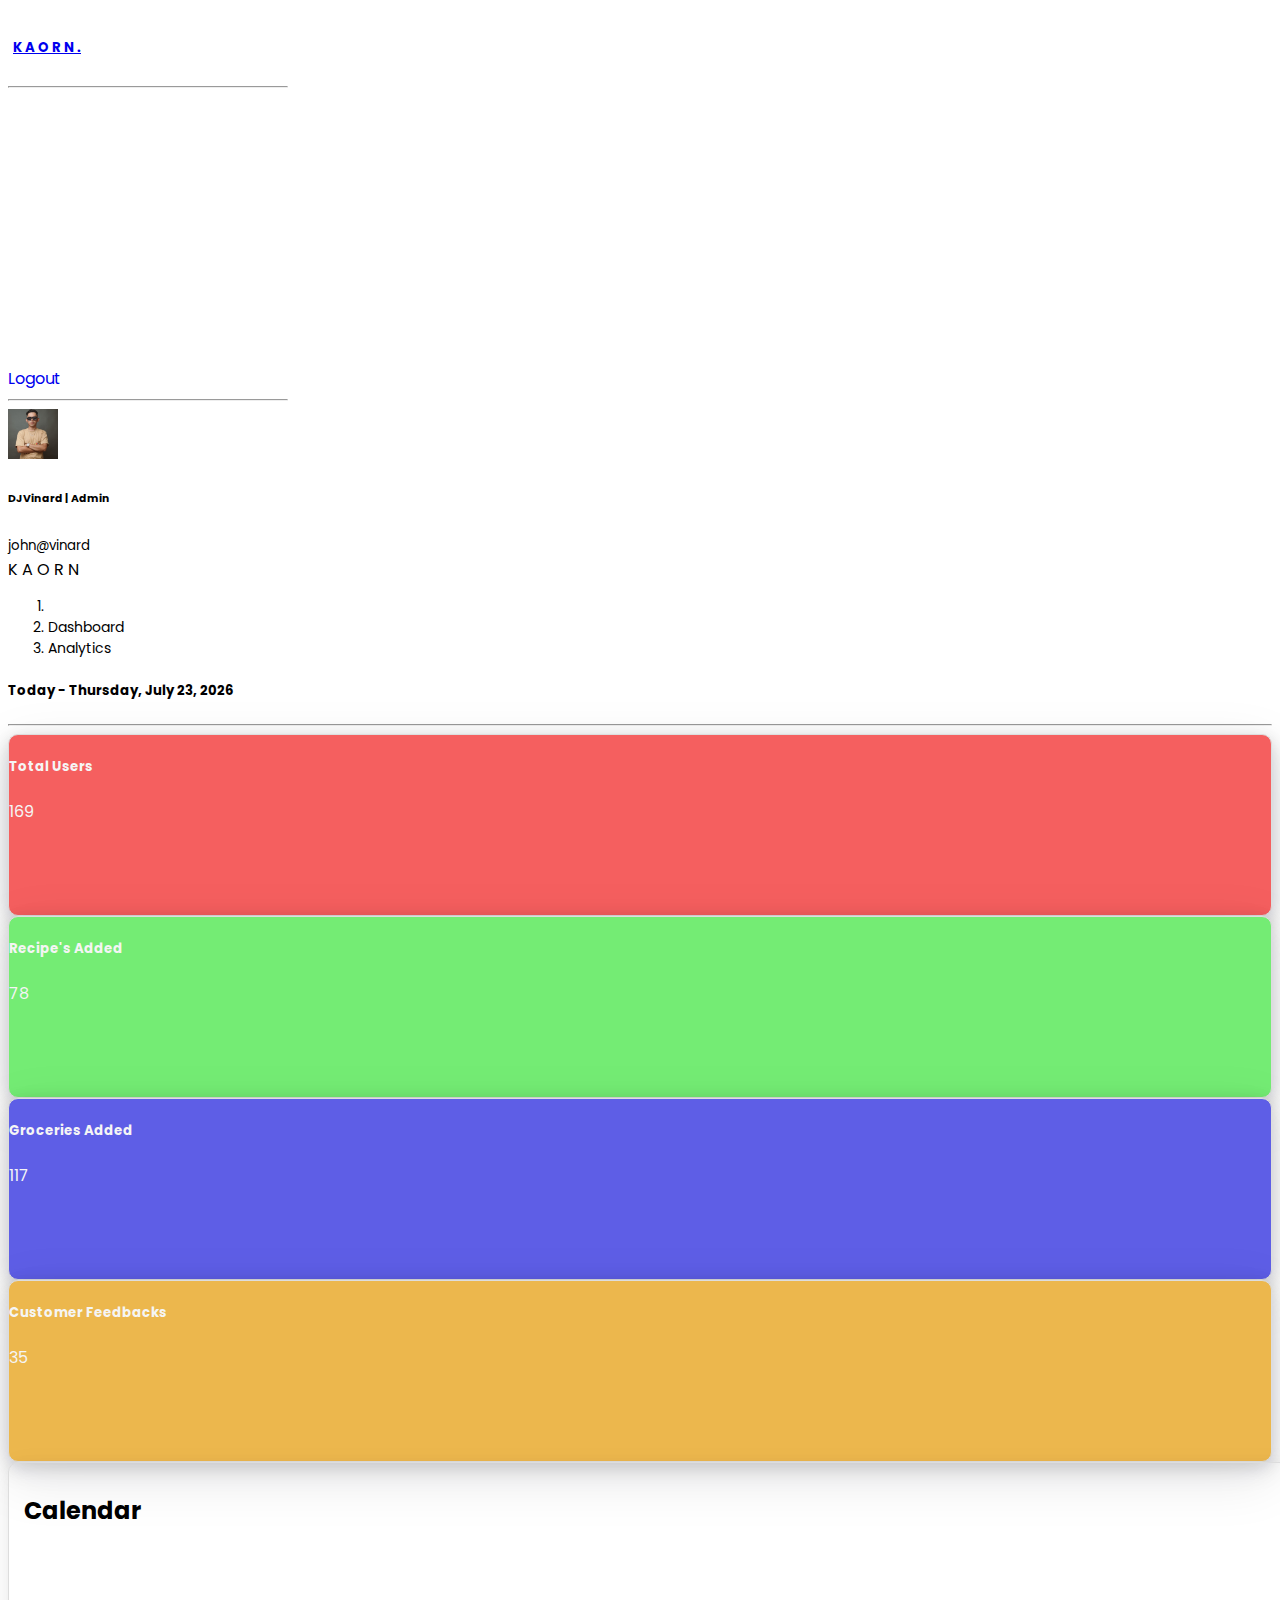
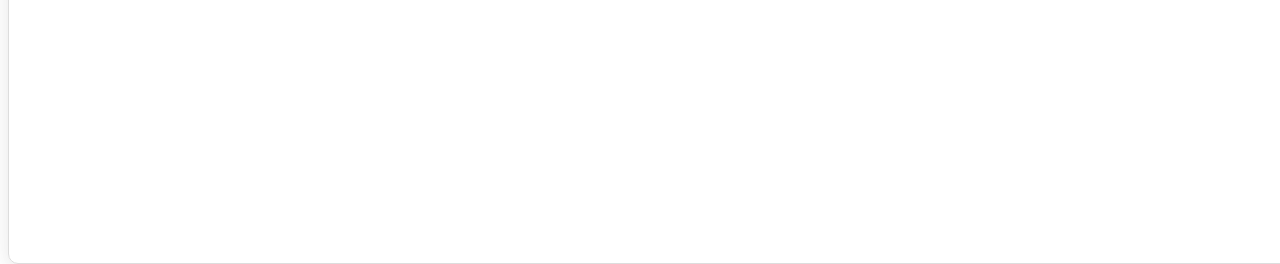
<file: Admin/index.html>
<!DOCTYPE html>
<html lang="en">
<head>
    <meta charset="UTF-8">
    <meta http-equiv="X-UA-Compatible" content="IE=edge">
    <meta name="viewport" content="width=device-width, initial-scale=1.0">
    <title>Admin | Dashboard</title>
    <link href="https://cdn.jsdelivr.net/npm/bootstrap@5.3.0-alpha3/dist/css/bootstrap.min.css" rel="stylesheet" integrity="sha384-KK94CHFLLe+nY2dmCWGMq91rCGa5gtU4mk92HdvYe+M/SXH301p5ILy+dN9+nJOZ" crossorigin="anonymous">
    <link rel="stylesheet" href="https://cdnjs.cloudflare.com/ajax/libs/font-awesome/6.4.0/css/all.min.css" integrity="sha512-iecdLmaskl7CVkqkXNQ/ZH/XLlvWZOJyj7Yy7tcenmpD1ypASozpmT/E0iPtmFIB46ZmdtAc9eNBvH0H/ZpiBw==" crossorigin="anonymous" referrerpolicy="no-referrer" />
    <link rel="preconnect" href="https://fonts.googleapis.com">
    <link rel="preconnect" href="https://fonts.gstatic.com" crossorigin>
    <link href="https://fonts.googleapis.com/css2?family=Poppins:wght@400;500&display=swap" rel="stylesheet">
    <link rel="stylesheet" href="./css/index.css">
    
    <script src="https://cdn.jsdelivr.net/npm/bootstrap@5.3.0-alpha3/dist/js/bootstrap.bundle.min.js" integrity="sha384-ENjdO4Dr2bkBIFxQpeoTz1HIcje39Wm4jDKdf19U8gI4ddQ3GYNS7NTKfAdVQSZe" crossorigin="anonymous"></script>
</head>
<body>
    
    <div class="container-fluid p-0 d-flex h-100">
        <div id="bdSidebar" class="d-flex flex-column flex-shrink-0 p-3 bg-primary  text-white offcanvas-md offcanvas-start" style="width: 280px;">
            <a href="#" class="navbar-brand">
                <h5><i class="fa-solid fa-utensils" style="font-size: 28px; margin-right: 5px;"></i> K A O R N .</h5>
            </a>
            
            <hr>
            <ul class="mynav nav nav-pills flex-column mb-auto">
                <li class="nav-item mb-1">
                    <a href="index.html" class="active">
                        <i class="fa-solid fa-table-columns"></i>
                        Dashboard
                    </a>
                </li>
               
                
                <li class="nav-item mb-1">
                    <a href="admin_users.html" class="">
                        <i class="fa-solid fa-user"></i>   
                        View Users
                    </a>
                </li>
                <li class="nav-item mb-1">
                    <a href="admin_recipe.html" class="">
                        <i class="fa-solid fa-bowl-food"></i>
                        View Recipes
                    </a>
                </li>

                <li class="nav-item mb-1">
                    <a href="admin_suggestRecipe.html" class="">
                        <i class="fa-solid fa-plus"></i>
                        Add Suggested Recipes
                    </a>
                </li>

                <li class="nav-item mb-1">
                    <a href="admin_grocery.html" class="">
                        <i class="fa-solid fa-cart-shopping"></i>
                        View Groceries
                    </a>
                </li>

                <li class="nav-item mb-1">
                    <a href="admin_feedback.html" class="">
                        <i class="fa-solid fa-comment"></i>
                        View Feedbacks
                    </a>
                </li>


              
            </ul>
            <a href="admin_login.html" class="ms-2 text-white logout">
                <i class="fa-solid fa-power-off me-2"></i>Logout
              </a>
              
            <hr>
            <a class="profile" href="profile.html">
                <div class="d-flex">
                    <img src="./assets/images/djvinard.jpg" class="img-fluid rounded me-2" width="50px" alt="">
                    <span>
                        <h6 class="mt-1 mb-0">DJVinard | Admin</h6>
                        <small>john@vinard</small>
                    </span>
                </div>
            </a>
        </div>

        <div class="bg-light flex-fill">
            <div class="p-2 d-md-none d-flex text-white bg-primary">
                <a href="#" class="text-white" data-bs-toggle="offcanvas" data-bs-target="#bdSidebar">
                    <i class="fa-solid fa-bars"></i>
                </a>
                <span class="ms-3">K A O R N</span>
            </div>
            <div class="p-4">
                <nav style="--bs-breadcrumb-divider:'>';font-size:14px">
                    <ol class="breadcrumb">
                        <li class="breadcrumb-item"><i class="fa-solid fa-house"></i></li>
                        <li class="breadcrumb-item">Dashboard</li>
                        <li class="breadcrumb-item">Analytics</li>
                    </ol>
                </nav>
                <div class="d-flex justify-content-between">
                    <h5 id="currentDate" class="text-primary">Today - </h5>
                    
                </div>



  <!-- end of modal -->

                <hr>

                
               
<main>
    <div class="container my-2">
        <div class="row">
            <div class="col-md-6">
                <div class="analytics">
                    <div class="row">
                        <!-- First Analytics Card -->
                        <div class="col-md-6 mb-3">
                            <div class="card total-users-card">
                                <div class="card-body">
                                    <h5 class="card-title">Total Users</h5>
                                    <p class="card-text">169</p>
                                </div>
                            </div>
                        </div>
    
                        <!-- Second Analytics Card -->
                        <div class="col-md-6 mb-3">
                            <div class="card recipes-added-card">
                                <div class="card-body">
                                    <h5 class="card-title">Recipe's Added</h5>
                                    <p class="card-text">78</p>
                                </div>
                            </div>
                        </div>
                    </div>
    
                    <div class="row">
                        <!-- Third Analytics Card -->
                        <div class="col-md-6 mb-3">
                            <div class="card groceries-added-card">
                                <div class="card-body">
                                    <h5 class="card-title">Groceries Added</h5>
                                    <p class="card-text">117</p>
                                </div>
                            </div>
                        </div>
    
                        <!-- Fourth Analytics Card -->
                        <div class="col-md-6 mb-3">
                            <div class="card customer-feedbacks-card">
                                <div class="card-body">
                                    <h5 class="card-title">Customer Feedbacks</h5>
                                    <p class="card-text">35</p>
                                </div>
                            </div>
                        </div>
                    </div>
                </div>
            </div>
            <div class="col-md-6 me-6">
                <div class="calendarContainer">
                    <h2 class="text-primary text-center mt-3">Calendar</h2>
                    <iframe src="https://calendar.google.com/calendar/embed?src=en.philippines%23holiday%40group.v.calendar.google.com&ctz=Asia%2FManila" style="border: 0" width="100%" height="300" frameborder="0" scrolling="no"></iframe>
                </div>
            </div>
        </div>
    </div>
    
    
    
   
      
</main>
        
    
</body>
<script>
    // Get the current date
var currentDate = new Date();

// Format the date as desired
var formattedDate = currentDate.toLocaleDateString('en-US', { weekday: 'long', year: 'numeric', month: 'long', day: 'numeric' });

// Update the text of the h5 element with the current date
document.getElementById('currentDate').textContent += formattedDate;

</script>
</html>
</file>
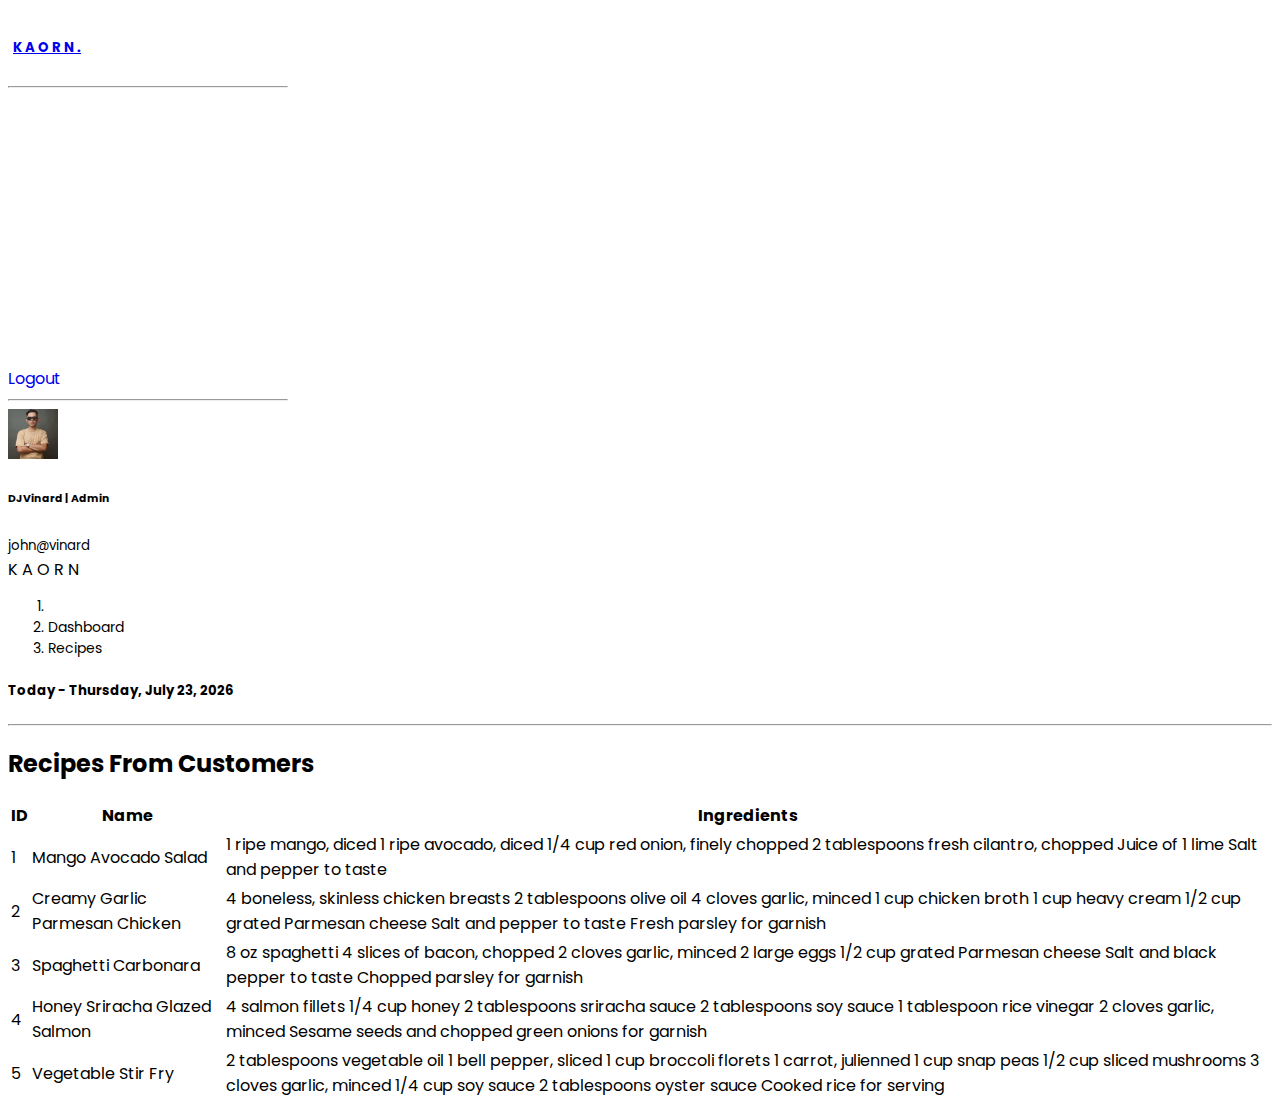
<file: Admin/admin_recipe.html>
<!DOCTYPE html>
<html lang="en">
<head>
    <meta charset="UTF-8">
    <meta http-equiv="X-UA-Compatible" content="IE=edge">
    <meta name="viewport" content="width=device-width, initial-scale=1.0">
    <title>Admin | Recipe</title>
    <link href="https://cdn.jsdelivr.net/npm/bootstrap@5.3.0-alpha3/dist/css/bootstrap.min.css" rel="stylesheet" integrity="sha384-KK94CHFLLe+nY2dmCWGMq91rCGa5gtU4mk92HdvYe+M/SXH301p5ILy+dN9+nJOZ" crossorigin="anonymous">
    <link rel="stylesheet" href="https://cdnjs.cloudflare.com/ajax/libs/font-awesome/6.4.0/css/all.min.css" integrity="sha512-iecdLmaskl7CVkqkXNQ/ZH/XLlvWZOJyj7Yy7tcenmpD1ypASozpmT/E0iPtmFIB46ZmdtAc9eNBvH0H/ZpiBw==" crossorigin="anonymous" referrerpolicy="no-referrer" />
    <link rel="preconnect" href="https://fonts.googleapis.com">
    <link rel="preconnect" href="https://fonts.gstatic.com" crossorigin>
    <link href="https://fonts.googleapis.com/css2?family=Poppins:wght@400;500&display=swap" rel="stylesheet">
    <link rel="stylesheet" href="./css/recipe.css">
    
    <script src="https://cdn.jsdelivr.net/npm/bootstrap@5.3.0-alpha3/dist/js/bootstrap.bundle.min.js" integrity="sha384-ENjdO4Dr2bkBIFxQpeoTz1HIcje39Wm4jDKdf19U8gI4ddQ3GYNS7NTKfAdVQSZe" crossorigin="anonymous"></script>
</head>
<body>
    
    <div class="container-fluid p-0 d-flex h-100">
        <div id="bdSidebar" class="d-flex flex-column flex-shrink-0 p-3 bg-primary  text-white offcanvas-md offcanvas-start" style="width: 280px;">
            <a href="#" class="navbar-brand">
                <h5><i class="fa-solid fa-utensils" style="font-size: 28px; margin-right: 5px;"></i> K A O R N .</h5>
            </a>
            
            <hr>
            <ul class="mynav nav nav-pills flex-column mb-auto">
                <li class="nav-item mb-1">
                    <a href="index.html" class="">
                        <i class="fa-solid fa-table-columns"></i>
                        Dashboard
                    </a>
                </li>
               
                
                <li class="nav-item mb-1">
                    <a href="admin_users.html" class="">
                        <i class="fa-solid fa-user"></i>   
                        View Users
                    </a>
                </li>
                <li class="nav-item mb-1">
                    <a href="admin_recipe.html" class="active">
                        <i class="fa-solid fa-bowl-food"></i>
                        View Recipes
                    </a>
                </li>

                <li class="nav-item mb-1">
                    <a href="admin_suggestRecipe.html" class="">
                        <i class="fa-solid fa-plus"></i>
                        Add Suggested Recipes
                    </a>
                </li>

                <li class="nav-item mb-1">
                    <a href="admin_grocery.html" class="">
                        <i class="fa-solid fa-cart-shopping"></i>
                        View Groceries
                    </a>
                </li>

                <li class="nav-item mb-1">
                    <a href="admin_feedback.html" class="">
                        <i class="fa-solid fa-comment"></i>
                        View Feedbacks
                    </a>
                </li>


              
            </ul>
            <a href="admin_login.html" class="ms-2 text-white logout">
                <i class="fa-solid fa-power-off me-2"></i>Logout
              </a>
              
            <hr>
            <a class="profile" href="profile.html">
                <div class="d-flex">
                    <img src="./assets/images/djvinard.jpg" class="img-fluid rounded me-2" width="50px" alt="">
                    <span>
                        <h6 class="mt-1 mb-0">DJVinard | Admin</h6>
                        <small>john@vinard</small>
                    </span>
                </div>
            </a>
        </div>

        <div class="bg-light flex-fill">
            <div class="p-2 d-md-none d-flex text-white bg-primary">
                <a href="#" class="text-white" data-bs-toggle="offcanvas" data-bs-target="#bdSidebar">
                    <i class="fa-solid fa-bars"></i>
                </a>
                <span class="ms-3">K A O R N</span>
            </div>
            <div class="p-4">
                <nav style="--bs-breadcrumb-divider:'>';font-size:14px">
                    <ol class="breadcrumb">
                        <li class="breadcrumb-item"><i class="fa-solid fa-house"></i></li>
                        <li class="breadcrumb-item">Dashboard</li>
                        <li class="breadcrumb-item">Recipes</li>
                    </ol>
                </nav>
                <div class="d-flex justify-content-between">
                    <h5 id="currentDate" class="text-primary">Today - </h5>
                    
                </div>



  

                <hr>

                
               
<main>
    <div class="container my-2">
        <h2 class="mb-4 text-primary">Recipes From Customers</h2>
        <table class="table table-hover">
          <thead class="table-primary">
            <tr>
              <th>ID</th>
              <th>Name</th>
              <th>Ingredients</th>
            </tr>
          </thead>
          <tbody>
            <tr>
              <td>1</td>
              <td>Mango Avocado Salad</td>
              <td>1 ripe mango, diced
                1 ripe avocado, diced
                1/4 cup red onion, finely chopped
                2 tablespoons fresh cilantro, chopped
                Juice of 1 lime
                Salt and pepper to taste</td>
            </tr>
            <tr>
              <td>2</td>
              <td>Creamy Garlic Parmesan Chicken</td>
              <td>4 boneless, skinless chicken breasts
                2 tablespoons olive oil
                4 cloves garlic, minced
                1 cup chicken broth
                1 cup heavy cream
                1/2 cup grated Parmesan cheese
                Salt and pepper to taste
                Fresh parsley for garnish</td>
            </tr>
            <tr>
              <td>3</td>
              <td>Spaghetti Carbonara</td>
              <td>8 oz spaghetti
                4 slices of bacon, chopped
                2 cloves garlic, minced
                2 large eggs
                1/2 cup grated Parmesan cheese
                Salt and black pepper to taste
                Chopped parsley for garnish</td>
            </tr>
            <tr>
                <td>4</td>
                <td>Honey Sriracha Glazed Salmon</td>
                <td>4 salmon fillets
                    1/4 cup honey
                    2 tablespoons sriracha sauce
                    2 tablespoons soy sauce
                    1 tablespoon rice vinegar
                    2 cloves garlic, minced
                    Sesame seeds and chopped green onions for garnish</td>
              </tr>

              <tr>
                <td>5</td>
                <td>Vegetable Stir Fry</td>
                <td>2 tablespoons vegetable oil
                    1 bell pepper, sliced
                    1 cup broccoli florets
                    1 carrot, julienned
                    1 cup snap peas
                    1/2 cup sliced mushrooms
                    3 cloves garlic, minced
                    1/4 cup soy sauce
                    2 tablespoons oyster sauce
                    Cooked rice for serving</td>
              </tr>

              
          </tbody>
        </table>
    </div>
    
    
    
   
      
</main>
        
    
</body>
<script>
    // Get the current date
var currentDate = new Date();

// Format the date as desired
var formattedDate = currentDate.toLocaleDateString('en-US', { weekday: 'long', year: 'numeric', month: 'long', day: 'numeric' });

// Update the text of the h5 element with the current date
document.getElementById('currentDate').textContent += formattedDate;

</script>
</html>
</file>
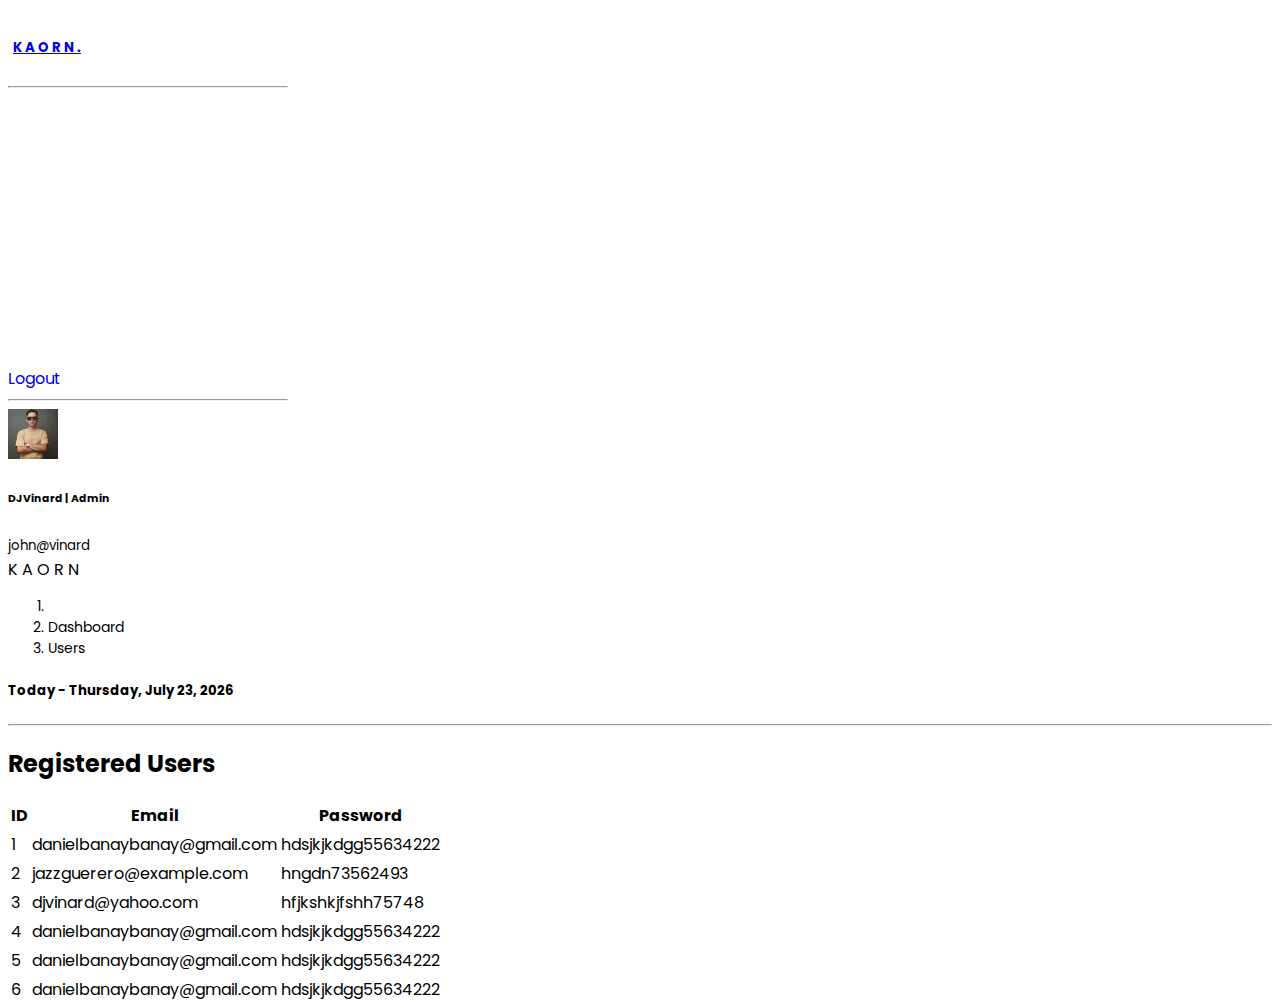
<file: Admin/admin_users.html>
<!DOCTYPE html>
<html lang="en">
<head>
    <meta charset="UTF-8">
    <meta http-equiv="X-UA-Compatible" content="IE=edge">
    <meta name="viewport" content="width=device-width, initial-scale=1.0">
    <title>Admin | Users</title>
    <link href="https://cdn.jsdelivr.net/npm/bootstrap@5.3.0-alpha3/dist/css/bootstrap.min.css" rel="stylesheet" integrity="sha384-KK94CHFLLe+nY2dmCWGMq91rCGa5gtU4mk92HdvYe+M/SXH301p5ILy+dN9+nJOZ" crossorigin="anonymous">
    <link rel="stylesheet" href="https://cdnjs.cloudflare.com/ajax/libs/font-awesome/6.4.0/css/all.min.css" integrity="sha512-iecdLmaskl7CVkqkXNQ/ZH/XLlvWZOJyj7Yy7tcenmpD1ypASozpmT/E0iPtmFIB46ZmdtAc9eNBvH0H/ZpiBw==" crossorigin="anonymous" referrerpolicy="no-referrer" />
    <link rel="preconnect" href="https://fonts.googleapis.com">
    <link rel="preconnect" href="https://fonts.gstatic.com" crossorigin>
    <link href="https://fonts.googleapis.com/css2?family=Poppins:wght@400;500&display=swap" rel="stylesheet">
    <link rel="stylesheet" href="./css/users.css">
    
    <script src="https://cdn.jsdelivr.net/npm/bootstrap@5.3.0-alpha3/dist/js/bootstrap.bundle.min.js" integrity="sha384-ENjdO4Dr2bkBIFxQpeoTz1HIcje39Wm4jDKdf19U8gI4ddQ3GYNS7NTKfAdVQSZe" crossorigin="anonymous"></script>
</head>
<body>
    
    <div class="container-fluid p-0 d-flex h-100">
        <div id="bdSidebar" class="d-flex flex-column flex-shrink-0 p-3 bg-primary  text-white offcanvas-md offcanvas-start" style="width: 280px;">
            <a href="#" class="navbar-brand">
                <h5><i class="fa-solid fa-utensils" style="font-size: 28px; margin-right: 5px;"></i> K A O R N .</h5>
            </a>
            
            <hr>
            <ul class="mynav nav nav-pills flex-column mb-auto">
                <li class="nav-item mb-1">
                    <a href="index.html" class="">
                        <i class="fa-solid fa-table-columns"></i>
                        Dashboard
                    </a>
                </li>
               
                
                <li class="nav-item mb-1">
                    <a href="admin_users.html" class="active">
                        <i class="fa-solid fa-user"></i>   
                        View Users
                    </a>
                </li>
                <li class="nav-item mb-1">
                    <a href="admin_recipe.html" class="">
                        <i class="fa-solid fa-bowl-food"></i>
                        View Recipes
                    </a>
                </li>

                <li class="nav-item mb-1">
                    <a href="admin_suggestRecipe.html" class="">
                        <i class="fa-solid fa-plus"></i>
                        Add Suggested Recipes
                    </a>
                </li>

                <li class="nav-item mb-1">
                    <a href="admin_grocery.html" class="">
                        <i class="fa-solid fa-cart-shopping"></i>
                        View Groceries
                    </a>
                </li>

                <li class="nav-item mb-1">
                    <a href="admin_feedback.html" class="">
                        <i class="fa-solid fa-comment"></i>
                        View Feedbacks
                    </a>
                </li>


              
            </ul>
            <a href="admin_login.html" class="ms-2 text-white logout">
                <i class="fa-solid fa-power-off me-2"></i>Logout
              </a>
              
            <hr>
            <a class="profile" href="profile.html">
                <div class="d-flex">
                    <img src="./assets/images/djvinard.jpg" class="img-fluid rounded me-2" width="50px" alt="">
                    <span>
                        <h6 class="mt-1 mb-0">DJVinard | Admin</h6>
                        <small>john@vinard</small>
                    </span>
                </div>
            </a>
        </div>

        <div class="bg-light flex-fill">
            <div class="p-2 d-md-none d-flex text-white bg-primary">
                <a href="#" class="text-white" data-bs-toggle="offcanvas" data-bs-target="#bdSidebar">
                    <i class="fa-solid fa-bars"></i>
                </a>
                <span class="ms-3">K A O R N</span>
            </div>
            <div class="p-4">
                <nav style="--bs-breadcrumb-divider:'>';font-size:14px">
                    <ol class="breadcrumb">
                        <li class="breadcrumb-item"><i class="fa-solid fa-house"></i></li>
                        <li class="breadcrumb-item">Dashboard</li>
                        <li class="breadcrumb-item">Users</li>
                    </ol>
                </nav>
                <div class="d-flex justify-content-between">
                    <h5 id="currentDate" class="text-primary">Today - </h5>
                    
                </div>



  

                <hr>

                
               
<main>
    <div class="container my-2">
        <h2 class="mb-4 text-primary">Registered Users</h2>
        <table class="table table-hover">
          <thead class="table-primary">
            <tr>
              <th>ID</th>
              <th>Email</th>
              <th>Password</th>
            </tr>
          </thead>
          <tbody>
            <tr>
              <td>1</td>
              <td>danielbanaybanay@gmail.com</td>
              <td>hdsjkjkdgg55634222</td>
            </tr>
            <tr>
              <td>2</td>
              <td>jazzguerero@example.com</td>
              <td>hngdn73562493</td>
            </tr>
            <tr>
              <td>3</td>
              <td>djvinard@yahoo.com</td>
              <td>hfjkshkjfshh75748</td>
            </tr>
            <tr>
                <td>4</td>
                <td>danielbanaybanay@gmail.com</td>
                <td>hdsjkjkdgg55634222</td>
              </tr>

              <tr>
                <td>5</td>
                <td>danielbanaybanay@gmail.com</td>
                <td>hdsjkjkdgg55634222</td>
              </tr>

              <tr>
                <td>6</td>
                <td>danielbanaybanay@gmail.com</td>
                <td>hdsjkjkdgg55634222</td>
              </tr>
          </tbody>
        </table>
    </div>
    
    
    
   
      
</main>
        
    
</body>
<script>
    // Get the current date
var currentDate = new Date();

// Format the date as desired
var formattedDate = currentDate.toLocaleDateString('en-US', { weekday: 'long', year: 'numeric', month: 'long', day: 'numeric' });

// Update the text of the h5 element with the current date
document.getElementById('currentDate').textContent += formattedDate;

</script>
</html>
</file>
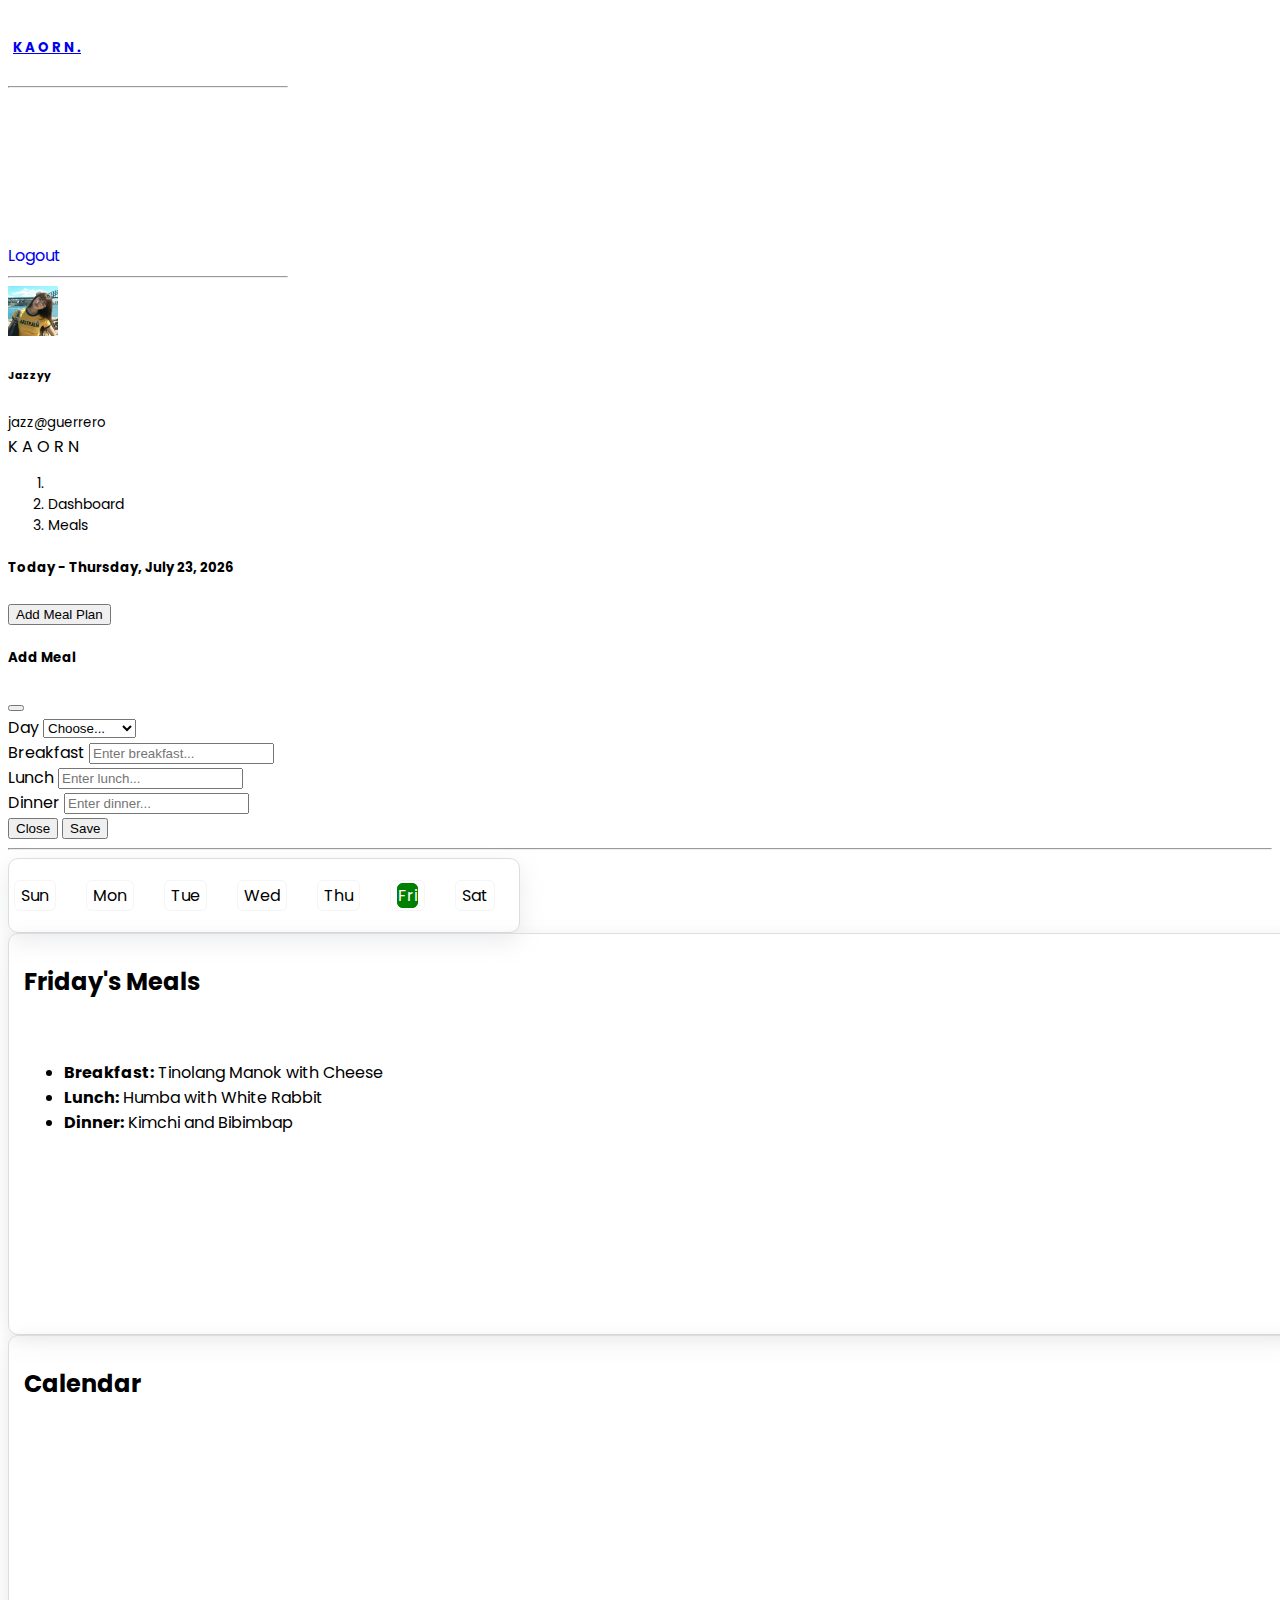
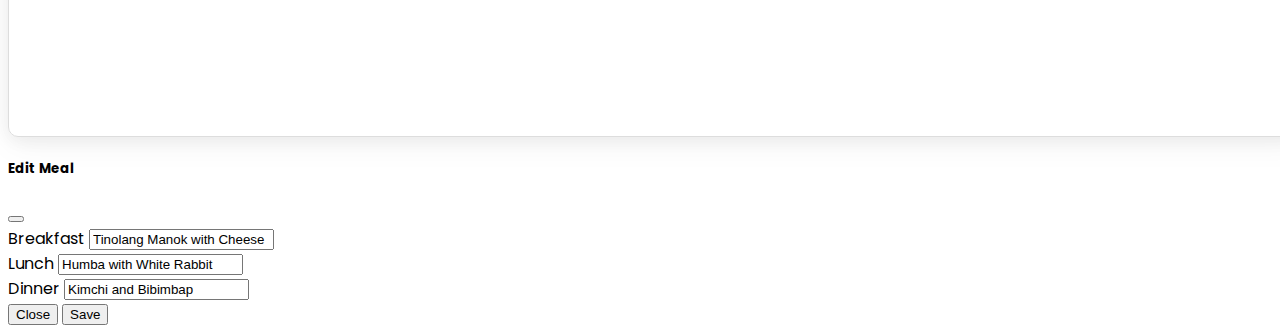
<file: Users/friday.html>
<!DOCTYPE html>
<html lang="en">
<head>
    <meta charset="UTF-8">
    <meta http-equiv="X-UA-Compatible" content="IE=edge">
    <meta name="viewport" content="width=device-width, initial-scale=1.0">
    <title>Kaorn | Dashboard</title>
    <link href="https://cdn.jsdelivr.net/npm/bootstrap@5.3.0-alpha3/dist/css/bootstrap.min.css" rel="stylesheet" integrity="sha384-KK94CHFLLe+nY2dmCWGMq91rCGa5gtU4mk92HdvYe+M/SXH301p5ILy+dN9+nJOZ" crossorigin="anonymous">
    <link rel="stylesheet" href="https://cdnjs.cloudflare.com/ajax/libs/font-awesome/6.4.0/css/all.min.css" integrity="sha512-iecdLmaskl7CVkqkXNQ/ZH/XLlvWZOJyj7Yy7tcenmpD1ypASozpmT/E0iPtmFIB46ZmdtAc9eNBvH0H/ZpiBw==" crossorigin="anonymous" referrerpolicy="no-referrer" />
    <link rel="preconnect" href="https://fonts.googleapis.com">
    <link rel="preconnect" href="https://fonts.gstatic.com" crossorigin>
    <link href="https://fonts.googleapis.com/css2?family=Poppins:wght@400;500&display=swap" rel="stylesheet">
    <link rel="stylesheet" href="./css/home.css">
    
    <script src="https://cdn.jsdelivr.net/npm/bootstrap@5.3.0-alpha3/dist/js/bootstrap.bundle.min.js" integrity="sha384-ENjdO4Dr2bkBIFxQpeoTz1HIcje39Wm4jDKdf19U8gI4ddQ3GYNS7NTKfAdVQSZe" crossorigin="anonymous"></script>
</head>
<body>
    
    <div class="container-fluid p-0 d-flex h-100">
        <div id="bdSidebar" class="d-flex flex-column flex-shrink-0 p-3 bg-success  text-white offcanvas-md offcanvas-start" style="width: 280px;">
            <a href="#" class="navbar-brand">
                <h5><i class="fa-solid fa-utensils" style="font-size: 28px; margin-right: 5px;"></i> K A O R N .</h5>
            </a>
            
            <hr>
            <ul class="mynav nav nav-pills flex-column mb-auto">
                <li class="nav-item mb-1">
                    <a href="#" class="active">
                        <i class="fa-solid fa-table-columns"></i>
                        Dashboard
                    </a>
                </li>
               
                
                <li class="nav-item mb-1">
                    <a href="recipe.html" class="">
                        <i class="fa-solid fa-bowl-rice"></i>
                        Recipe
                    </a>
                </li>
                <li class="nav-item mb-1">
                    <a href="grocery.html" class="">
                        <i class="fa-solid fa-cart-shopping"></i>
                        Grocery
                    </a>
                </li>
              
            </ul>
            <a href="login.html" class="ms-2 text-white logout">
                <i class="fa-solid fa-power-off me-2"></i>Logout
              </a>
              
            <hr>
            <a class="profile" href="profile.html">
                <div class="d-flex">
                    <img src="./assets/images/maloi.jpg" class="img-fluid rounded me-2" width="50px" alt="">
                    <span>
                        <h6 class="mt-1 mb-0">Jazzyy</h6>
                        <small>jazz@guerrero</small>
                    </span>
                </div>
            </a>
        </div>

        <div class="bg-light flex-fill">
            <div class="p-2 d-md-none d-flex text-white bg-success">
                <a href="#" class="text-white" data-bs-toggle="offcanvas" data-bs-target="#bdSidebar">
                    <i class="fa-solid fa-bars"></i>
                </a>
                <span class="ms-3">K A O R N</span>
            </div>
            <div class="p-4">
                <nav style="--bs-breadcrumb-divider:'>';font-size:14px">
                    <ol class="breadcrumb">
                        <li class="breadcrumb-item"><i class="fa-solid fa-house"></i></li>
                        <li class="breadcrumb-item">Dashboard</li>
                        <li class="breadcrumb-item">Meals</li>
                    </ol>
                </nav>
                <div class="d-flex justify-content-between">
                    <h5 id="currentDate" class="text-success">Today - </h5>
                    <button class="btn btn-sm btn-light bg-success text-white" data-bs-toggle="modal" data-bs-target="#addMealModal"><i class="fa-solid fa-plus"></i> Add Meal Plan</button>
                </div>


<!-- Modal -->
<div class="modal fade" id="addMealModal" tabindex="-1" aria-labelledby="addMealModal" aria-hidden="true">
    <div class="modal-dialog">
        <div class="modal-content">
            <div class="modal-header bg-success text-white">
                <h5 class="modal-title" id="exampleModalLabel">Add Meal</h5>
                <button type="button" class="btn-close" data-bs-dismiss="modal" aria-label="Close"></button>
            </div>
            <form>
                <div class="modal-body">
                    <div class="input-group mb-3">
                        <label class="input-group-text" for="daySelect">Day</label>
                        <select class="form-select" id="daySelect">
                            <option selected>Choose...</option>
                            <option value="Sunday">Sunday</option>
                            <option value="Monday">Monday</option>
                            <option value="Tuesday">Tuesday</option>
                            <option value="Wednesday">Wednesday</option>
                            <option value="Thursday">Thursday</option>
                            <option value="Friday">Friday</option>
                            <option value="Saturday">Saturday</option>
                        
                            
                        </select>
                    </div>
                    <div class="input-group mb-3">
                        <span class="input-group-text">Breakfast</span>
                        <input type="text" class="form-control" placeholder="Enter breakfast...">
                    </div>
                    <div class="input-group mb-3">
                        <span class="input-group-text">Lunch</span>
                        <input type="text" class="form-control" placeholder="Enter lunch...">
                    </div>
                    <div class="input-group mb-3">
                        <span class="input-group-text">Dinner</span>
                        <input type="text" class="form-control" placeholder="Enter dinner...">
                    </div>
                </div>
                <div class="modal-footer">
                    <button type="button" class="btn btn-secondary" data-bs-dismiss="modal">Close</button>
                    <button type="submit" class="btn btn-success">Save</button>
                </div>
            </form>
        </div>
    </div>
</div>

  <!-- end of modal -->

                <hr>

                <div class="container mt-0 mb-1 d-flex justify-content-center dateNav">
                    
                    <ul class="horizontal-list mt-2 ms-3">
                        <li class="horizontal-list-item me-1"><a href="sunday.html">Sun</a></li>
                        <li class="horizontal-list-item me-1"><a href="home.html">Mon</a></li>
                        <li class="horizontal-list-item me-1"><a href="tuesday.html">Tue</a></li>
                        <li class="horizontal-list-item me-1"><a href="wednesday.html">Wed</a></li>
                        <li class="horizontal-list-item me-1"><a href="thursday.html">Thu</a></li>
                        <li class="horizontal-list-item me-1 active"><a href="friday.html">Fri</a></li>
                        <li class="horizontal-list-item me-1"><a href="saturday.html">Sat</a></li>
                        
                    </ul>
                  </div>
               
<main>
    <div class="container my-2">
        <div class="row">
            <div class="col-md-6">
                <div class="mealsContainer">
                    <div class="d-flex justify-content-around align-items-center">
                <h2 class="text-success text-center mt-3">Friday's Meals</h2>
                <a href="#" class="btn btn-success edit-button" data-bs-toggle="modal" data-bs-target="#editMealModal"><i class="fa-solid fa-pen-to-square"></i></a>
            </div>
                <ul class="list-unstyled mt-2 p-2">
                    <li class="mb-4"><strong>Breakfast:</strong> Tinolang Manok with Cheese</li>
                    <li class="mb-4"><strong>Lunch:</strong> Humba with White Rabbit </li>
                    <li><strong>Dinner:</strong> Kimchi and Bibimbap </li>
                </ul>
                </div>
            </div>
            <div class="col-md-6 me-6">
                <div class="calendarContainer">
                <h2 class="text-success text-center mt-3">Calendar</h2>
                <iframe src="https://calendar.google.com/calendar/embed?src=en.philippines%23holiday%40group.v.calendar.google.com&ctz=Asia%2FManila" style="border: 0" width="100%" height="300" frameborder="0" scrolling="no"></iframe>
            </div>
            </div>
        </div>
    </div>
    <!-- Modal -->
<div class="modal fade" id="editMealModal" tabindex="-1" aria-labelledby="editMealModal" aria-hidden="true">
    <div class="modal-dialog">
        <div class="modal-content">
            <div class="modal-header bg-success text-white">
                <h5 class="modal-title" id="exampleModalLabel">Edit Meal</h5>
                <button type="button" class="btn-close" data-bs-dismiss="modal" aria-label="Close"></button>
            </div>
            <form>
                <div class="modal-body">
                    
                    <div class="input-group mb-3">
                        <span class="input-group-text">Breakfast</span>
                        <input type="text" class="form-control" value="Tinolang Manok with Cheese">
                    </div>
                    <div class="input-group mb-3">
                        <span class="input-group-text">Lunch</span>
                        <input type="text" class="form-control" value="Humba with White Rabbit">
                    </div>
                    <div class="input-group mb-3">
                        <span class="input-group-text">Dinner</span>
                        <input type="text" class="form-control" value="Kimchi and Bibimbap">
                    </div>
                </div>
                <div class="modal-footer">
                    <button type="button" class="btn btn-secondary" data-bs-dismiss="modal">Close</button>
                    <button type="submit" class="btn btn-success">Save</button>
                </div>
            </form>
        </div>
    </div>
</div>

  <!-- end of modal -->
      
</main>
        
    
</body>
<script>
    // Get the current date
var currentDate = new Date();

// Format the date as desired
var formattedDate = currentDate.toLocaleDateString('en-US', { weekday: 'long', year: 'numeric', month: 'long', day: 'numeric' });

// Update the text of the h5 element with the current date
document.getElementById('currentDate').textContent += formattedDate;

</script>
</html>
</file>
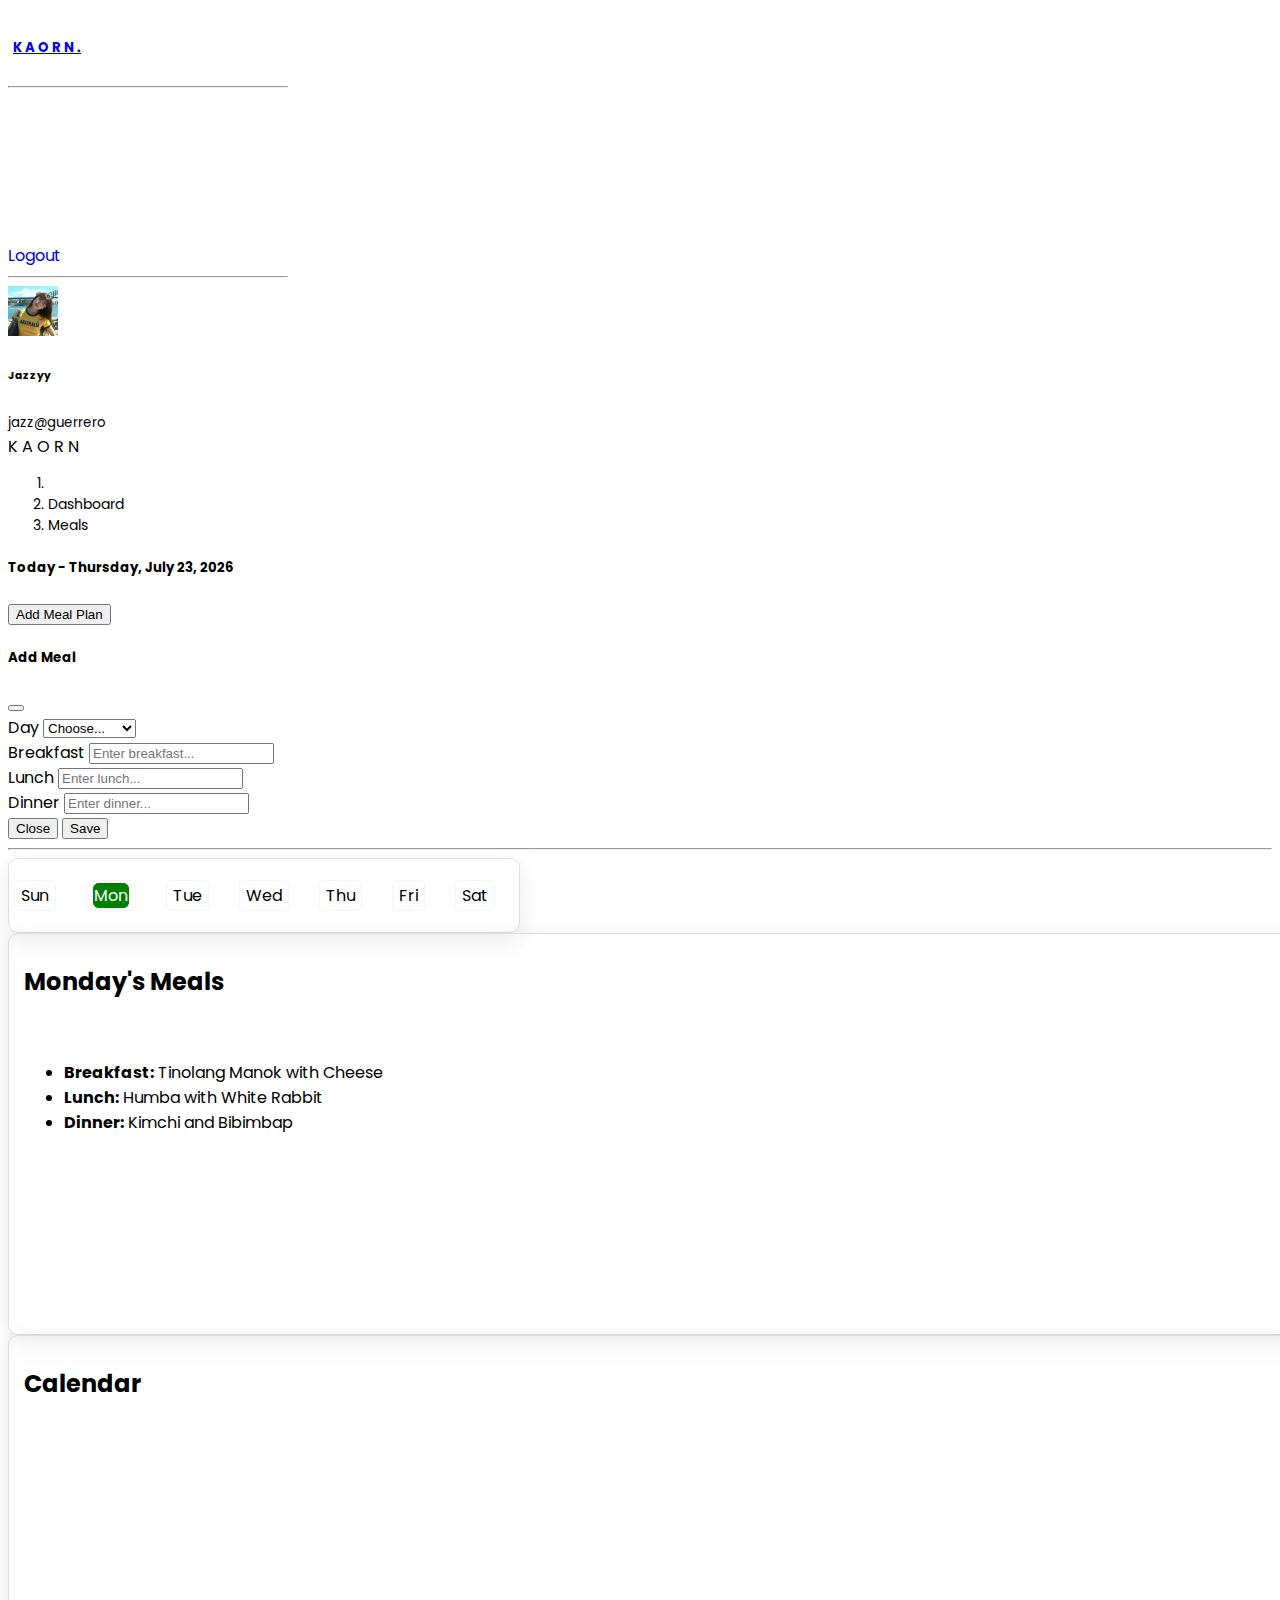
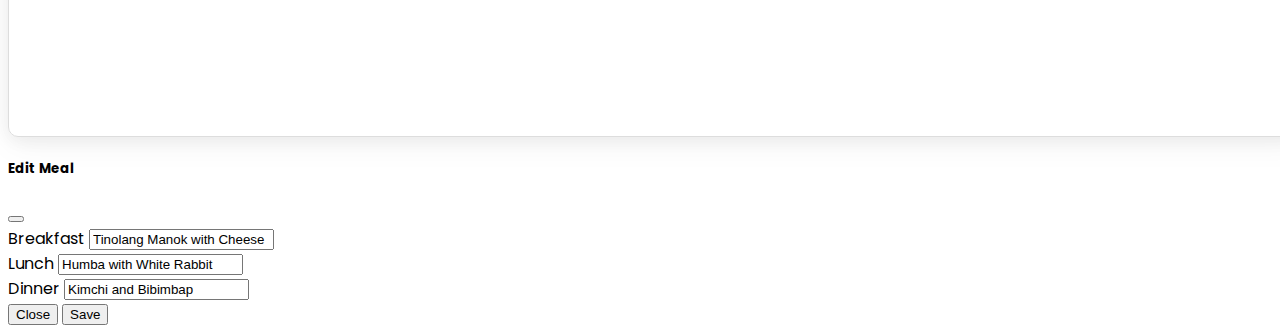
<file: Users/home.html>
<!DOCTYPE html>
<html lang="en">
<head>
    <meta charset="UTF-8">
    <meta http-equiv="X-UA-Compatible" content="IE=edge">
    <meta name="viewport" content="width=device-width, initial-scale=1.0">
    <title>Kaorn | Dashboard</title>
    <link href="https://cdn.jsdelivr.net/npm/bootstrap@5.3.0-alpha3/dist/css/bootstrap.min.css" rel="stylesheet" integrity="sha384-KK94CHFLLe+nY2dmCWGMq91rCGa5gtU4mk92HdvYe+M/SXH301p5ILy+dN9+nJOZ" crossorigin="anonymous">
    <link rel="stylesheet" href="https://cdnjs.cloudflare.com/ajax/libs/font-awesome/6.4.0/css/all.min.css" integrity="sha512-iecdLmaskl7CVkqkXNQ/ZH/XLlvWZOJyj7Yy7tcenmpD1ypASozpmT/E0iPtmFIB46ZmdtAc9eNBvH0H/ZpiBw==" crossorigin="anonymous" referrerpolicy="no-referrer" />
    <link rel="preconnect" href="https://fonts.googleapis.com">
    <link rel="preconnect" href="https://fonts.gstatic.com" crossorigin>
    <link href="https://fonts.googleapis.com/css2?family=Poppins:wght@400;500&display=swap" rel="stylesheet">
    <link rel="stylesheet" href="./css/home.css">
    
    <script src="https://cdn.jsdelivr.net/npm/bootstrap@5.3.0-alpha3/dist/js/bootstrap.bundle.min.js" integrity="sha384-ENjdO4Dr2bkBIFxQpeoTz1HIcje39Wm4jDKdf19U8gI4ddQ3GYNS7NTKfAdVQSZe" crossorigin="anonymous"></script>
</head>
<body>
    
    <div class="container-fluid p-0 d-flex h-100">
        <div id="bdSidebar" class="d-flex flex-column flex-shrink-0 p-3 bg-success  text-white offcanvas-md offcanvas-start" style="width: 280px;">
            <a href="#" class="navbar-brand">
                <h5><i class="fa-solid fa-utensils" style="font-size: 28px; margin-right: 5px;"></i> K A O R N .</h5>
            </a>
            
            <hr>
            <ul class="mynav nav nav-pills flex-column mb-auto">
                <li class="nav-item mb-1">
                    <a href="home.html" class="active">
                        <i class="fa-solid fa-table-columns"></i>
                        Dashboard
                    </a>
                </li>
               
                
                <li class="nav-item mb-1">
                    <a href="recipe.html" class="">
                        <i class="fa-solid fa-bowl-rice"></i>
                        Recipe
                    </a>
                </li>
                <li class="nav-item mb-1">
                    <a href="grocery.html" class="">
                        <i class="fa-solid fa-cart-shopping"></i>
                        Grocery
                    </a>
                </li>
              
            </ul>
            <a href="login.html" class="ms-2 text-white logout">
                <i class="fa-solid fa-power-off me-2"></i>Logout
              </a>
              
            <hr>
            <a class="profile" href="profile.html">
                <div class="d-flex">
                    <img src="./assets/images/maloi.jpg" class="img-fluid rounded me-2" width="50px" alt="">
                    <span>
                        <h6 class="mt-1 mb-0">Jazzyy</h6>
                        <small>jazz@guerrero</small>
                    </span>
                </div>
            </a>
        </div>

        <div class="bg-light flex-fill">
            <div class="p-2 d-md-none d-flex text-white bg-success">
                <a href="#" class="text-white" data-bs-toggle="offcanvas" data-bs-target="#bdSidebar">
                    <i class="fa-solid fa-bars"></i>
                </a>
                <span class="ms-3">K A O R N</span>
            </div>
            <div class="p-4">
                <nav style="--bs-breadcrumb-divider:'>';font-size:14px">
                    <ol class="breadcrumb">
                        <li class="breadcrumb-item"><i class="fa-solid fa-house"></i></li>
                        <li class="breadcrumb-item">Dashboard</li>
                        <li class="breadcrumb-item">Meals</li>
                    </ol>
                </nav>
                <div class="d-flex justify-content-between">
                    <h5 id="currentDate" class="text-success">Today - </h5>
                    <button class="btn btn-sm btn-light bg-success text-white" data-bs-toggle="modal" data-bs-target="#addMealModal"><i class="fa-solid fa-plus"></i> Add Meal Plan</button>
                </div>


<!-- Modal -->
<div class="modal fade" id="addMealModal" tabindex="-1" aria-labelledby="addMealModal" aria-hidden="true">
    <div class="modal-dialog">
        <div class="modal-content">
            <div class="modal-header bg-success text-white">
                <h5 class="modal-title" id="exampleModalLabel">Add Meal</h5>
                <button type="button" class="btn-close" data-bs-dismiss="modal" aria-label="Close"></button>
            </div>
            <form>
                <div class="modal-body">
                    <div class="input-group mb-3">
                        <label class="input-group-text" for="daySelect">Day</label>
                        <select class="form-select" id="daySelect">
                            <option selected>Choose...</option>
                            <option value="Sunday">Sunday</option>
                            <option value="Monday">Monday</option>
                            <option value="Tuesday">Tuesday</option>
                            <option value="Wednesday">Wednesday</option>
                            <option value="Thursday">Thursday</option>
                            <option value="Friday">Friday</option>
                            <option value="Saturday">Saturday</option>
                        
                            
                        </select>
                    </div>
                    <div class="input-group mb-3">
                        <span class="input-group-text">Breakfast</span>
                        <input type="text" class="form-control" placeholder="Enter breakfast...">
                    </div>
                    <div class="input-group mb-3">
                        <span class="input-group-text">Lunch</span>
                        <input type="text" class="form-control" placeholder="Enter lunch...">
                    </div>
                    <div class="input-group mb-3">
                        <span class="input-group-text">Dinner</span>
                        <input type="text" class="form-control" placeholder="Enter dinner...">
                    </div>
                </div>
                <div class="modal-footer">
                    <button type="button" class="btn btn-secondary" data-bs-dismiss="modal">Close</button>
                    <button type="submit" class="btn btn-success">Save</button>
                </div>
            </form>
        </div>
    </div>
</div>

  <!-- end of modal -->

                <hr>

                <div class="container mt-0 mb-1 d-flex justify-content-center dateNav">
                    
                    <ul class="horizontal-list mt-2 ms-3">
                        <li class="horizontal-list-item me-1"><a href="sunday.html">Sun</a></li>
                        <li class="horizontal-list-item me-1 active"><a href="home.html">Mon</a></li>
                        <li class="horizontal-list-item me-1"><a href="tuesday.html">Tue</a></li>
                        <li class="horizontal-list-item me-1"><a href="wednesday.html">Wed</a></li>
                        <li class="horizontal-list-item me-1"><a href="thursday.html">Thu</a></li>
                        <li class="horizontal-list-item me-1"><a href="friday.html">Fri</a></li>
                        <li class="horizontal-list-item me-1"><a href="saturday.html">Sat</a></li>
                        
                    </ul>
                  </div>
               
<main>
    <div class="container my-2">
        <div class="row">
            <div class="col-md-6">
                <div class="mealsContainer">
                    <div class="d-flex justify-content-around align-items-center">
                <h2 class="text-success text-center mt-3">Monday's Meals</h2>
                <a href="#" class="btn btn-success edit-button" data-bs-toggle="modal" data-bs-target="#editMealModal"><i class="fa-solid fa-pen-to-square"></i></a>
            </div>
                <ul class="list-unstyled mt-2 p-2">
                    <li class="mb-4"><strong>Breakfast:</strong> Tinolang Manok with Cheese</li>
                    <li class="mb-4"><strong>Lunch:</strong> Humba with White Rabbit </li>
                    <li><strong>Dinner:</strong> Kimchi and Bibimbap </li>
                </ul>
                </div>
            </div>
            <div class="col-md-6 me-6">
                <div class="calendarContainer">
                <h2 class="text-success text-center mt-3">Calendar</h2>
                <iframe src="https://calendar.google.com/calendar/embed?src=en.philippines%23holiday%40group.v.calendar.google.com&ctz=Asia%2FManila" style="border: 0" width="100%" height="300" frameborder="0" scrolling="no"></iframe>
            </div>
            </div>
        </div>
    </div>
    <!-- Modal -->
<div class="modal fade" id="editMealModal" tabindex="-1" aria-labelledby="editMealModal" aria-hidden="true">
    <div class="modal-dialog">
        <div class="modal-content">
            <div class="modal-header bg-success text-white">
                <h5 class="modal-title" id="exampleModalLabel">Edit Meal</h5>
                <button type="button" class="btn-close" data-bs-dismiss="modal" aria-label="Close"></button>
            </div>
            <form>
                <div class="modal-body">
                    
                    <div class="input-group mb-3">
                        <span class="input-group-text">Breakfast</span>
                        <input type="text" class="form-control" value="Tinolang Manok with Cheese">
                    </div>
                    <div class="input-group mb-3">
                        <span class="input-group-text">Lunch</span>
                        <input type="text" class="form-control" value="Humba with White Rabbit">
                    </div>
                    <div class="input-group mb-3">
                        <span class="input-group-text">Dinner</span>
                        <input type="text" class="form-control" value="Kimchi and Bibimbap">
                    </div>
                </div>
                <div class="modal-footer">
                    <button type="button" class="btn btn-secondary" data-bs-dismiss="modal">Close</button>
                    <button type="submit" class="btn btn-success">Save</button>
                </div>
            </form>
        </div>
    </div>
</div>

  <!-- end of modal -->
      
</main>
        
    
</body>
<script>
    // Get the current date
var currentDate = new Date();

// Format the date as desired
var formattedDate = currentDate.toLocaleDateString('en-US', { weekday: 'long', year: 'numeric', month: 'long', day: 'numeric' });

// Update the text of the h5 element with the current date
document.getElementById('currentDate').textContent += formattedDate;

</script>
</html>
</file>
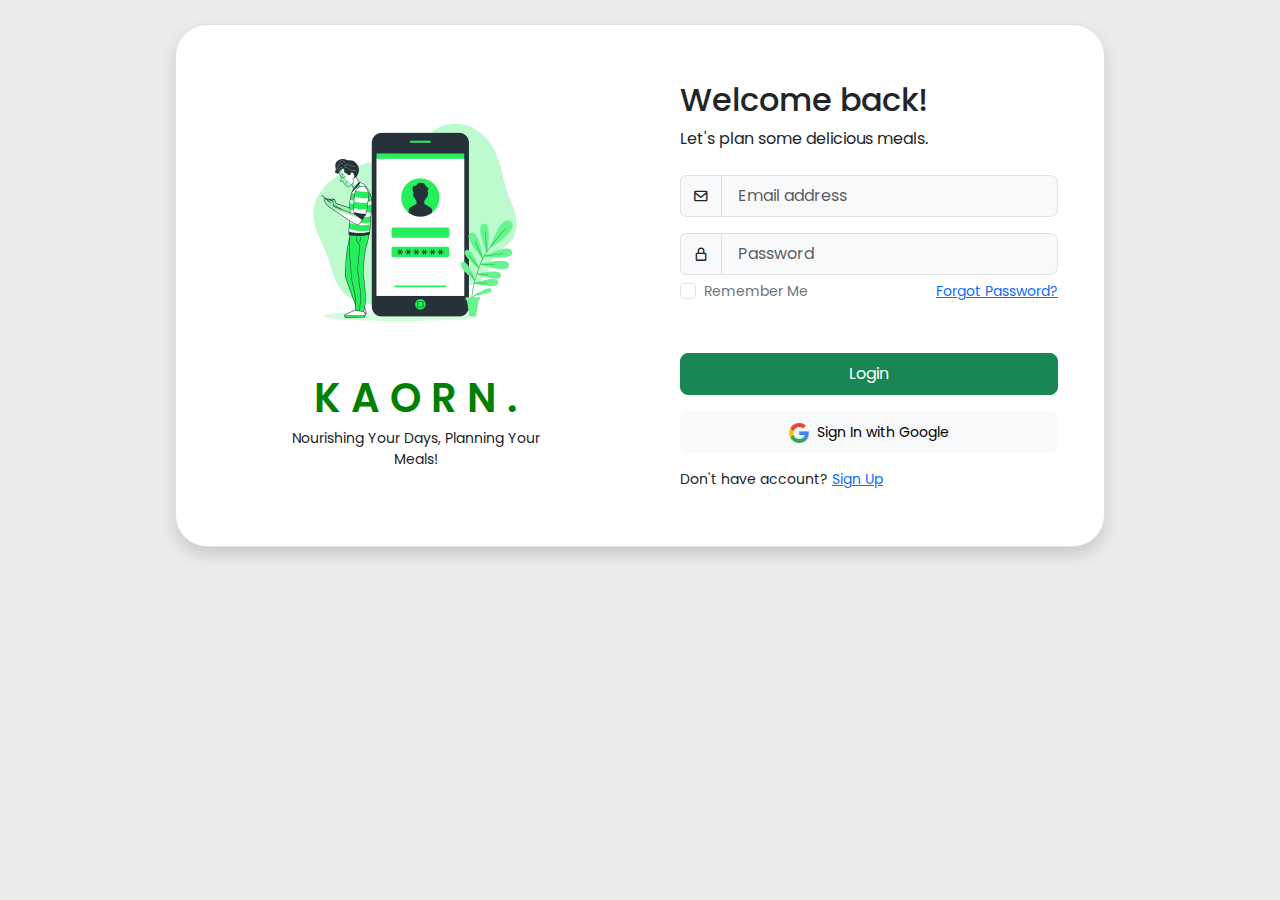
<file: Users/login.html>
<!DOCTYPE html>
<html lang="en">
<head>
  <title>Kaorn | Login</title>
  <meta charset="utf-8">
  <meta name="viewport" content="width=device-width, initial-scale=1">
  <link href="https://cdn.jsdelivr.net/npm/bootstrap@5.3.3/dist/css/bootstrap.min.css" rel="stylesheet">
  <link href='https://unpkg.com/boxicons@2.0.9/css/boxicons.min.css' rel='stylesheet'>
  <link rel="stylesheet" href="./css/login.css">
 <script src="https://cdn.jsdelivr.net/npm/bootstrap@5.3.3/dist/js/bootstrap.bundle.min.js"></script>
 
</head>
<body>

    <!----------------------- Main Container -------------------------->
    <div class="container d-flex justify-content-center align-items-center">
        <!----------------------- Login Container -------------------------->
           <div class="row border rounded-5 p-3 my-4 bg-white shadow box-area">
        <!--------------------------- Left Box ----------------------------->
           <div class="col-md-6 rounded-4 d-flex justify-content-center align-items-center flex-column left-box" style="background: white;">
               <div class="featured-image mb-3">
                <img src="./assets/images/login.gif" class="img-fluid logo" style="width: 250px;">
               </div>
               <p class="kaorntext text-green fs-1 mb-0" style="font-family: 'Poppins', Courier, monospace; font-weight: 600;">K A O R N .</p>
               <small class="text-green text-wrap text-center mt-0" style="width: 17rem;font-family: 'Poppins', Courier, monospace;">Nourishing Your Days, Planning Your Meals!</small>
           </div> 
        <!-------------------- ------ Right Box ---------------------------->
            
           <div class="col-md-6 right-box">
              <div class="row align-items-center">
                    <div class="header-text mb-2">
                         <h2>Welcome back!</h2>
                         <p>Let's plan some delicious meals.</p>
                    </div>
                    <form action="{{route('login.post')}}" method="POST" class="ms-auto me-auto mt-0">

 <div class="input-group mb-3">
 <span class="input-group-text"><i class='bx bx-envelope'></i></span>
    <input type="text" class="form-control form-control-lg bg-light fs-6" name="email" placeholder="Email address">
    
</div>

                    <div class="input-group mb-1">
                        <span class="input-group-text"><i class='bx bx-lock-alt' ></i></span>
                        <input type="password" class="form-control form-control-lg bg-light fs-6" name="password" placeholder="Password">
                    </div>
                    <div class="input-group mb-5 d-flex justify-content-between">
                        <div class="form-check">
                            <input type="checkbox" class="form-check-input" id="formCheck">
                            <label for="formCheck" class="form-check-label text-secondary"><small>Remember Me</small></label>
                        </div>
                        <div class="forgot">
                            <small><a href="#">Forgot Password?</a></small>
                        </div>
                    </div>
                    <div class="input-group mb-3">
                        <button type="submit" class="btn loginBtn btn-lg btn-success w-100 fs-6" >Login</button>
                    </div>
                    </form>
                    <div class="input-group mb-3">
                        <button class="btn btn-lg btn-light w-100 fs-6"><img src="./assets/images/google.png" style="width:20px" class="me-2"><small>Sign In with Google</small></button>
                    </div>
                    <div class="row">
                        <small>Don't have account? <a href="signup.html">Sign Up</a></small>
                    </div>
              </div>
           </div> 
          </div>
        </div>


</body>
</html>
</file>
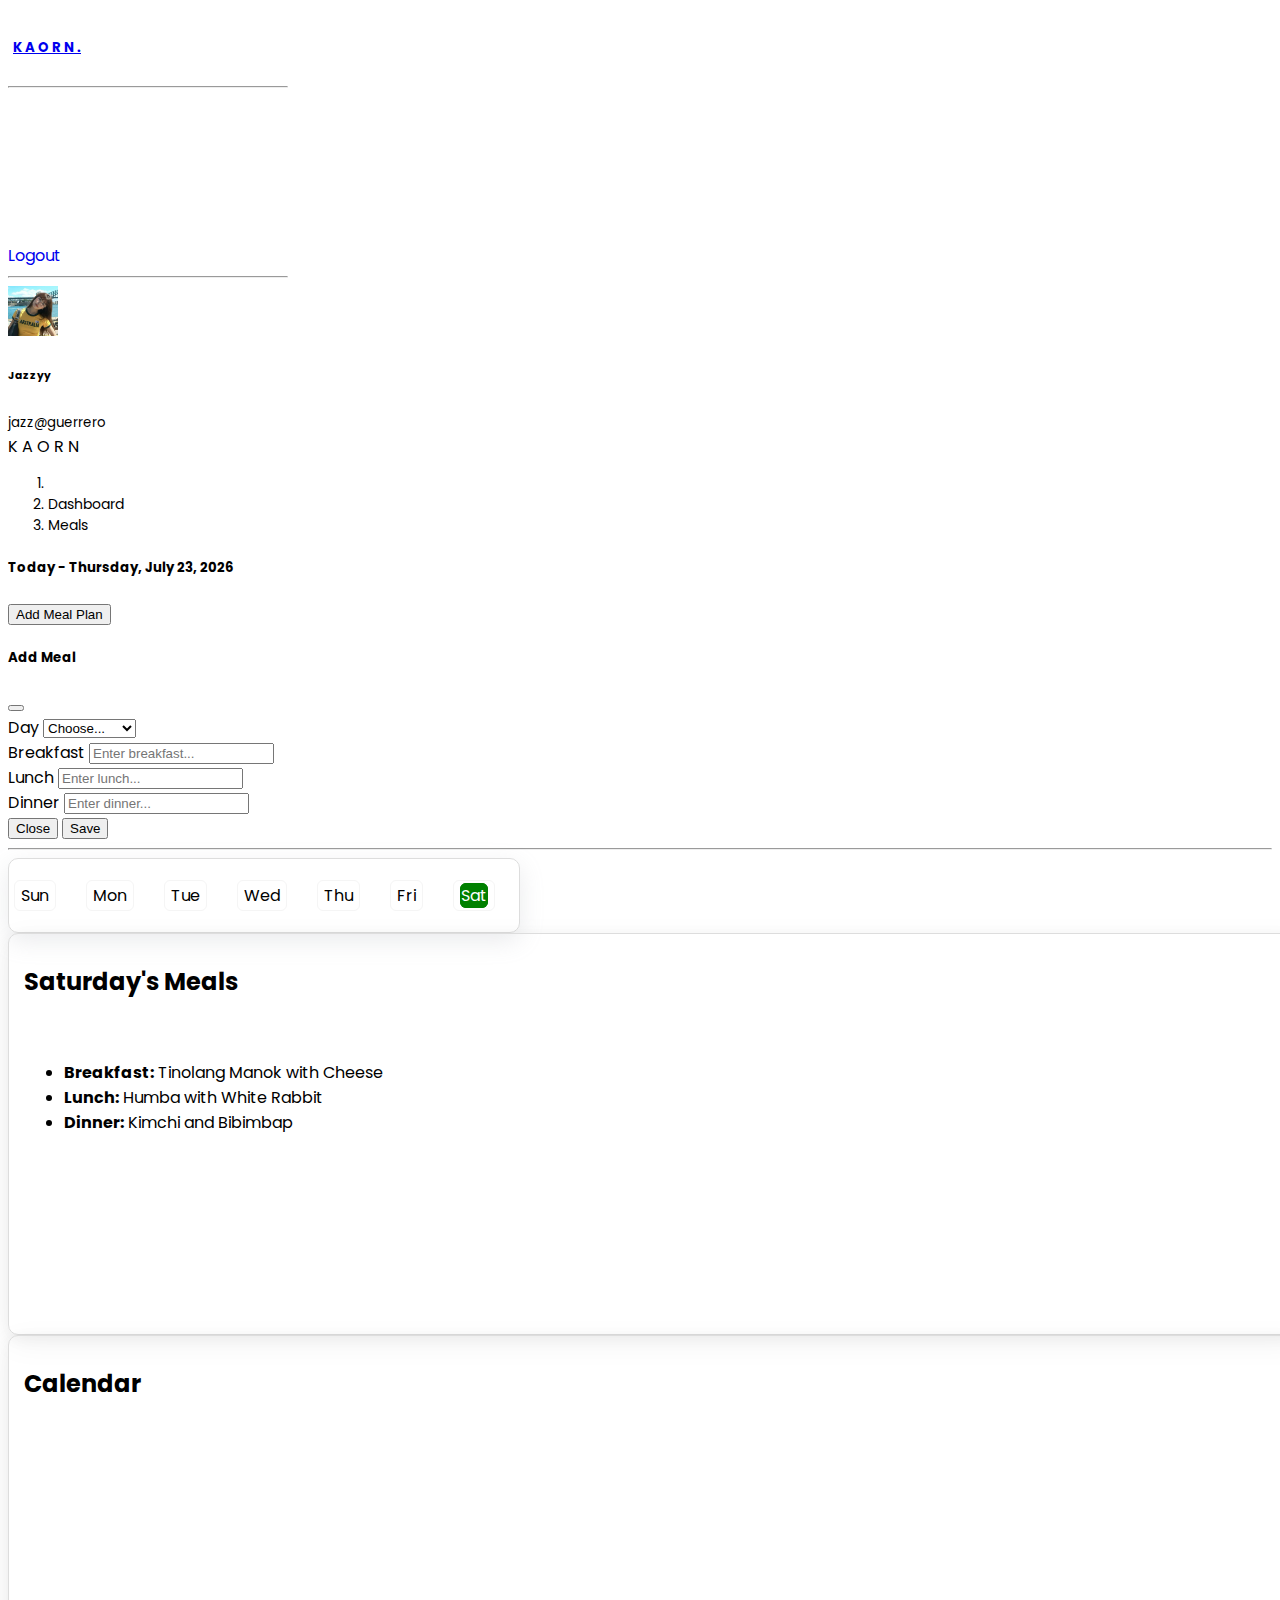
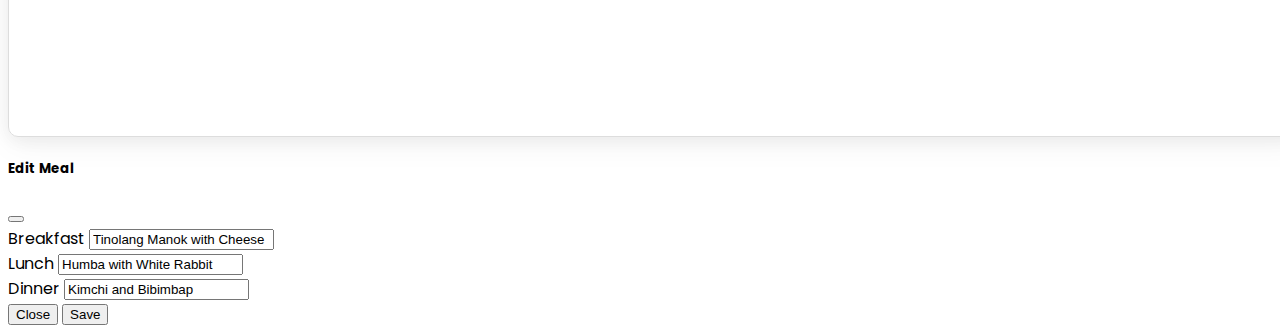
<file: Users/saturday.html>
<!DOCTYPE html>
<html lang="en">
<head>
    <meta charset="UTF-8">
    <meta http-equiv="X-UA-Compatible" content="IE=edge">
    <meta name="viewport" content="width=device-width, initial-scale=1.0">
    <title>Kaorn | Dashboard</title>
    <link href="https://cdn.jsdelivr.net/npm/bootstrap@5.3.0-alpha3/dist/css/bootstrap.min.css" rel="stylesheet" integrity="sha384-KK94CHFLLe+nY2dmCWGMq91rCGa5gtU4mk92HdvYe+M/SXH301p5ILy+dN9+nJOZ" crossorigin="anonymous">
    <link rel="stylesheet" href="https://cdnjs.cloudflare.com/ajax/libs/font-awesome/6.4.0/css/all.min.css" integrity="sha512-iecdLmaskl7CVkqkXNQ/ZH/XLlvWZOJyj7Yy7tcenmpD1ypASozpmT/E0iPtmFIB46ZmdtAc9eNBvH0H/ZpiBw==" crossorigin="anonymous" referrerpolicy="no-referrer" />
    <link rel="preconnect" href="https://fonts.googleapis.com">
    <link rel="preconnect" href="https://fonts.gstatic.com" crossorigin>
    <link href="https://fonts.googleapis.com/css2?family=Poppins:wght@400;500&display=swap" rel="stylesheet">
    <link rel="stylesheet" href="./css/home.css">
    
    <script src="https://cdn.jsdelivr.net/npm/bootstrap@5.3.0-alpha3/dist/js/bootstrap.bundle.min.js" integrity="sha384-ENjdO4Dr2bkBIFxQpeoTz1HIcje39Wm4jDKdf19U8gI4ddQ3GYNS7NTKfAdVQSZe" crossorigin="anonymous"></script>
</head>
<body>
    
    <div class="container-fluid p-0 d-flex h-100">
        <div id="bdSidebar" class="d-flex flex-column flex-shrink-0 p-3 bg-success  text-white offcanvas-md offcanvas-start" style="width: 280px;">
            <a href="#" class="navbar-brand">
                <h5><i class="fa-solid fa-utensils" style="font-size: 28px; margin-right: 5px;"></i> K A O R N .</h5>
            </a>
            
            <hr>
            <ul class="mynav nav nav-pills flex-column mb-auto">
                <li class="nav-item mb-1">
                    <a href="#" class="active">
                        <i class="fa-solid fa-table-columns"></i>
                        Dashboard
                    </a>
                </li>
               
                
                <li class="nav-item mb-1">
                    <a href="recipe.html" class="">
                        <i class="fa-solid fa-bowl-rice"></i>
                        Recipe
                    </a>
                </li>
                <li class="nav-item mb-1">
                    <a href="grocery.html" class="">
                        <i class="fa-solid fa-cart-shopping"></i>
                        Grocery
                    </a>
                </li>
              
            </ul>
            <a href="login.html" class="ms-2 text-white logout">
                <i class="fa-solid fa-power-off me-2"></i>Logout
              </a>
              
            <hr>
            <a class="profile" href="profile.html">
                <div class="d-flex">
                    <img src="./assets/images/maloi.jpg" class="img-fluid rounded me-2" width="50px" alt="">
                    <span>
                        <h6 class="mt-1 mb-0">Jazzyy</h6>
                        <small>jazz@guerrero</small>
                    </span>
                </div>
            </a>
        </div>

        <div class="bg-light flex-fill">
            <div class="p-2 d-md-none d-flex text-white bg-success">
                <a href="#" class="text-white" data-bs-toggle="offcanvas" data-bs-target="#bdSidebar">
                    <i class="fa-solid fa-bars"></i>
                </a>
                <span class="ms-3">K A O R N</span>
            </div>
            <div class="p-4">
                <nav style="--bs-breadcrumb-divider:'>';font-size:14px">
                    <ol class="breadcrumb">
                        <li class="breadcrumb-item"><i class="fa-solid fa-house"></i></li>
                        <li class="breadcrumb-item">Dashboard</li>
                        <li class="breadcrumb-item">Meals</li>
                    </ol>
                </nav>
                <div class="d-flex justify-content-between">
                    <h5 id="currentDate" class="text-success">Today - </h5>
                    <button class="btn btn-sm btn-light bg-success text-white" data-bs-toggle="modal" data-bs-target="#addMealModal"><i class="fa-solid fa-plus"></i> Add Meal Plan</button>
                </div>


<!-- Modal -->
<div class="modal fade" id="addMealModal" tabindex="-1" aria-labelledby="addMealModal" aria-hidden="true">
    <div class="modal-dialog">
        <div class="modal-content">
            <div class="modal-header bg-success text-white">
                <h5 class="modal-title" id="exampleModalLabel">Add Meal</h5>
                <button type="button" class="btn-close" data-bs-dismiss="modal" aria-label="Close"></button>
            </div>
            <form>
                <div class="modal-body">
                    <div class="input-group mb-3">
                        <label class="input-group-text" for="daySelect">Day</label>
                        <select class="form-select" id="daySelect">
                            <option selected>Choose...</option>
                            <option value="Sunday">Sunday</option>
                            <option value="Monday">Monday</option>
                            <option value="Tuesday">Tuesday</option>
                            <option value="Wednesday">Wednesday</option>
                            <option value="Thursday">Thursday</option>
                            <option value="Friday">Friday</option>
                            <option value="Saturday">Saturday</option>
                        
                            
                        </select>
                    </div>
                    <div class="input-group mb-3">
                        <span class="input-group-text">Breakfast</span>
                        <input type="text" class="form-control" placeholder="Enter breakfast...">
                    </div>
                    <div class="input-group mb-3">
                        <span class="input-group-text">Lunch</span>
                        <input type="text" class="form-control" placeholder="Enter lunch...">
                    </div>
                    <div class="input-group mb-3">
                        <span class="input-group-text">Dinner</span>
                        <input type="text" class="form-control" placeholder="Enter dinner...">
                    </div>
                </div>
                <div class="modal-footer">
                    <button type="button" class="btn btn-secondary" data-bs-dismiss="modal">Close</button>
                    <button type="submit" class="btn btn-success">Save</button>
                </div>
            </form>
        </div>
    </div>
</div>

  <!-- end of modal -->

                <hr>

                <div class="container mt-0 mb-1 d-flex justify-content-center dateNav">
                    
                    <ul class="horizontal-list mt-2 ms-3">
                        <li class="horizontal-list-item me-1"><a href="sunday.html">Sun</a></li>
                        <li class="horizontal-list-item me-1"><a href="home.html">Mon</a></li>
                        <li class="horizontal-list-item me-1"><a href="tuesday.html">Tue</a></li>
                        <li class="horizontal-list-item me-1"><a href="wednesday.html">Wed</a></li>
                        <li class="horizontal-list-item me-1"><a href="thursday.html">Thu</a></li>
                        <li class="horizontal-list-item me-1"><a href="friday.html">Fri</a></li>
                        <li class="horizontal-list-item me-1 active"><a href="saturday.html">Sat</a></li>
                        
                    </ul>
                  </div>
               
<main>
    <div class="container my-2">
        <div class="row">
            <div class="col-md-6">
                <div class="mealsContainer">
                    <div class="d-flex justify-content-around align-items-center">
                <h2 class="text-success text-center mt-3">Saturday's Meals</h2>
                <a href="#" class="btn btn-success edit-button" data-bs-toggle="modal" data-bs-target="#editMealModal"><i class="fa-solid fa-pen-to-square"></i></a>
            </div>
                <ul class="list-unstyled mt-2 p-2">
                    <li class="mb-4"><strong>Breakfast:</strong> Tinolang Manok with Cheese</li>
                    <li class="mb-4"><strong>Lunch:</strong> Humba with White Rabbit </li>
                    <li><strong>Dinner:</strong> Kimchi and Bibimbap </li>
                </ul>
                </div>
            </div>
            <div class="col-md-6 me-6">
                <div class="calendarContainer">
                <h2 class="text-success text-center mt-3">Calendar</h2>
                <iframe src="https://calendar.google.com/calendar/embed?src=en.philippines%23holiday%40group.v.calendar.google.com&ctz=Asia%2FManila" style="border: 0" width="100%" height="300" frameborder="0" scrolling="no"></iframe>
            </div>
            </div>
        </div>
    </div>
    <!-- Modal -->
<div class="modal fade" id="editMealModal" tabindex="-1" aria-labelledby="editMealModal" aria-hidden="true">
    <div class="modal-dialog">
        <div class="modal-content">
            <div class="modal-header bg-success text-white">
                <h5 class="modal-title" id="exampleModalLabel">Edit Meal</h5>
                <button type="button" class="btn-close" data-bs-dismiss="modal" aria-label="Close"></button>
            </div>
            <form>
                <div class="modal-body">
                    
                    <div class="input-group mb-3">
                        <span class="input-group-text">Breakfast</span>
                        <input type="text" class="form-control" value="Tinolang Manok with Cheese">
                    </div>
                    <div class="input-group mb-3">
                        <span class="input-group-text">Lunch</span>
                        <input type="text" class="form-control" value="Humba with White Rabbit">
                    </div>
                    <div class="input-group mb-3">
                        <span class="input-group-text">Dinner</span>
                        <input type="text" class="form-control" value="Kimchi and Bibimbap">
                    </div>
                </div>
                <div class="modal-footer">
                    <button type="button" class="btn btn-secondary" data-bs-dismiss="modal">Close</button>
                    <button type="submit" class="btn btn-success">Save</button>
                </div>
            </form>
        </div>
    </div>
</div>

  <!-- end of modal -->
      
</main>
        
    
</body>
<script>
    // Get the current date
var currentDate = new Date();

// Format the date as desired
var formattedDate = currentDate.toLocaleDateString('en-US', { weekday: 'long', year: 'numeric', month: 'long', day: 'numeric' });

// Update the text of the h5 element with the current date
document.getElementById('currentDate').textContent += formattedDate;

</script>
</html>
</file>
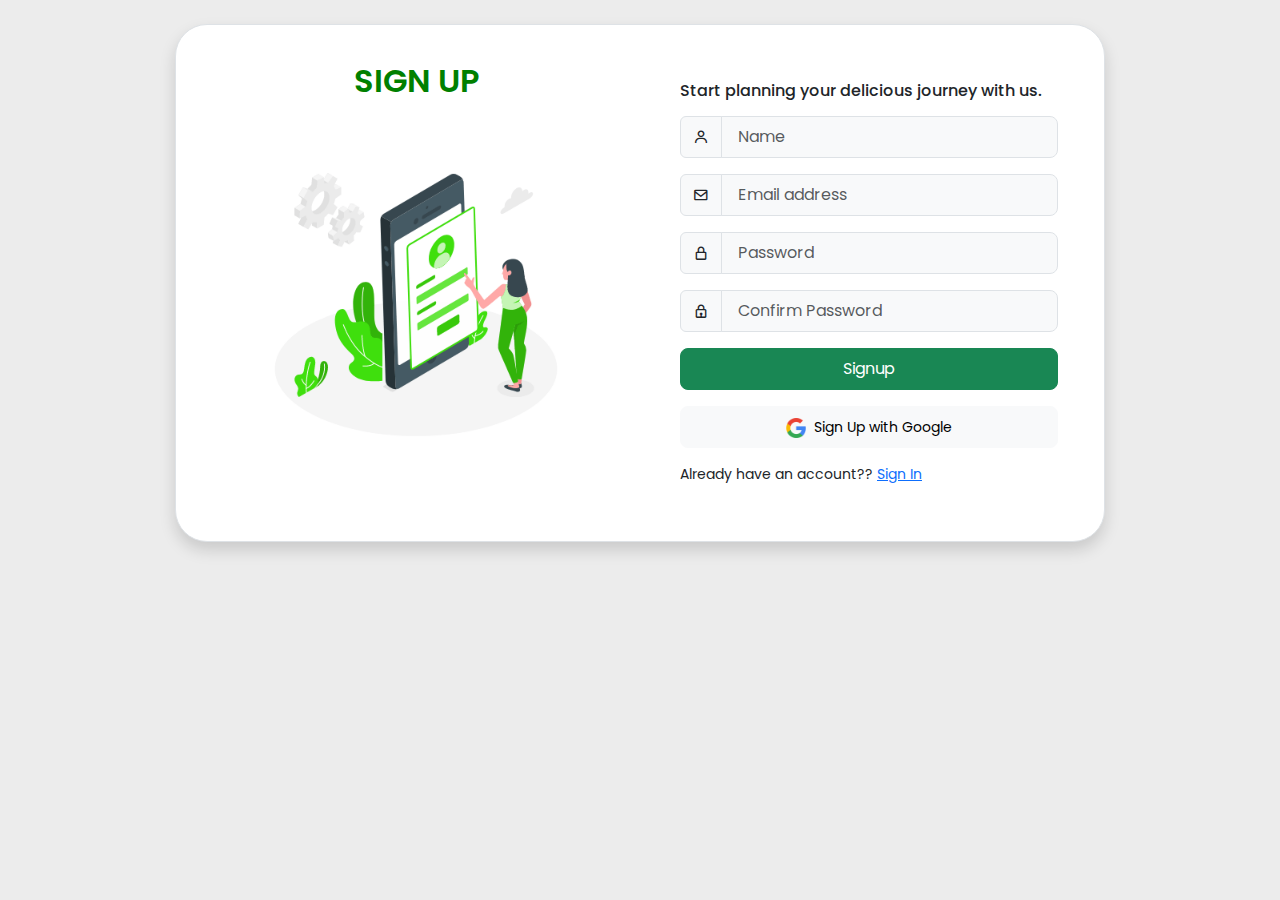
<file: Users/signup.html>
<!DOCTYPE html>
<html lang="en">
<head>
  <title>Kaorn | Signup</title>
  <meta charset="utf-8">
  <meta name="viewport" content="width=device-width, initial-scale=1">
  <link href="https://cdn.jsdelivr.net/npm/bootstrap@5.3.3/dist/css/bootstrap.min.css" rel="stylesheet">
  <link href='https://unpkg.com/boxicons@2.0.9/css/boxicons.min.css' rel='stylesheet'>
  <link rel="stylesheet" href="./css/signup.css">
 <script src="https://cdn.jsdelivr.net/npm/bootstrap@5.3.3/dist/js/bootstrap.bundle.min.js"></script>
 
</head>
<body>

    <!----------------------- Main Container -------------------------->
    <div class="container d-flex justify-content-center align-items-center">
        <!----------------------- Login Container -------------------------->
           <div class="row border rounded-5 p-3 my-4 bg-white shadow box-area">
        <!--------------------------- Left Box ----------------------------->
        <div class="col-md-6 rounded-4 d-flex justify-content-center align-items-center flex-column left-box" style="background: white;">
        <p class="signupText fs-2 mb-0" style="font-family: 'Poppins', Courier, monospace; font-weight: 600; margin-bottom: -10px;">SIGN UP</p> 
        
        <div class="featured-image mt-0 mb-1">
               
                <img src="./assets/images/signup.gif" class="img-fluid logo" style="width: 400px;">
               </div>
               
              
           </div> 


        
        <!-------------------- ------ Right Box ---------------------------->
            
         <div class="col-md-6 right-box">
              <div class="row align-items-center">
                    <div class="header-text mb-2">
                         
                         <h6> Start planning your delicious journey with us.</h6>
                    </div>
                    <form action="{{route('signup.post')}}" method="POST" class="ms-auto me-auto mt-0">
 
 <div class="input-group mb-3">
 <span class="input-group-text"><i class='bx bx-user'></i></span>
    <input type="text" class="form-control form-control-lg bg-light fs-6" name="name" placeholder="Name">
    
</div>

<div class="input-group mb-3">
 <span class="input-group-text"><i class='bx bx-envelope'></i></span>
    <input type="text" class="form-control form-control-lg bg-light fs-6" name="email" placeholder="Email address">
    
</div>

                    <div class="input-group mb-3">
                        <span class="input-group-text"><i class='bx bx-lock-alt' ></i></span>
                        <input type="password" class="form-control form-control-lg bg-light fs-6" name="password" placeholder="Password">
                    </div>

                    <div class="input-group mb-3">
                        <span class="input-group-text"><i class='bx bx-lock'></i></span>
                        <input type="password" class="form-control form-control-lg bg-light fs-6" name="password_confirmation" id="password_confirmation" placeholder="Confirm Password">
                    </div>
                    <!-- <div class="input-group mb-5 d-flex justify-content-between">
                        <div class="form-check">
                            <input type="checkbox" class="form-check-input" id="formCheck">
                            <label for="formCheck" class="form-check-label text-secondary"><small>Remember Me</small></label>
                        </div>
                        <div class="forgot">
                            <small><a href="#">Forgot Password?</a></small>
                        </div>
                    </div> -->
                    <div class="input-group mb-3">
                        <button type="submit" class="btn loginBtn btn-lg btn-success w-100 fs-6" >Signup</button>
                    </div>
                    </form>
                    <div class="input-group mb-3">
                        <button class="btn btn-lg btn-light w-100 fs-6"><img src="./assets/images/google.png" style="width:20px" class="me-2"><small>Sign Up with Google</small></button>
                    </div>
                    <div class="row">
                        <small>Already have an account?? <a href="login.html">Sign In</a></small>
                    </div>
              </div>
           </div> 
          </div>
</div>

</body>
</html>
</file>
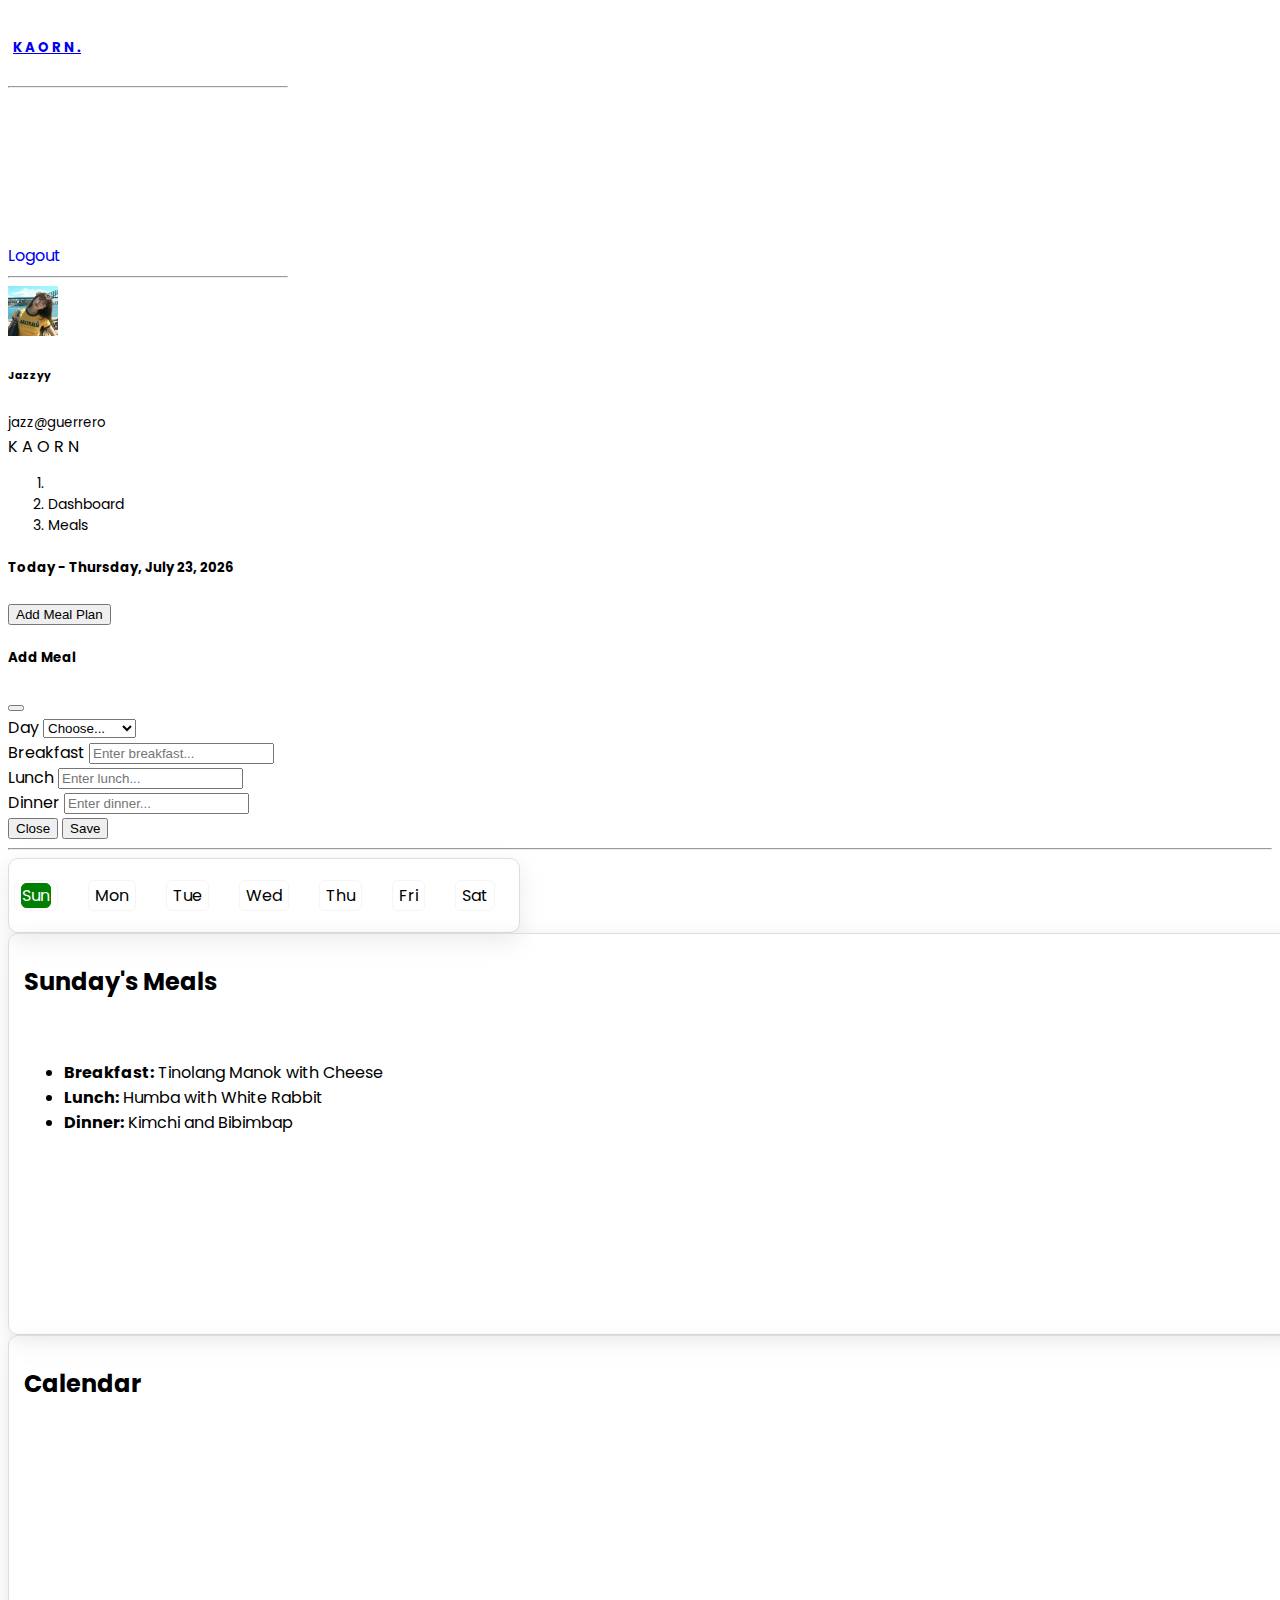
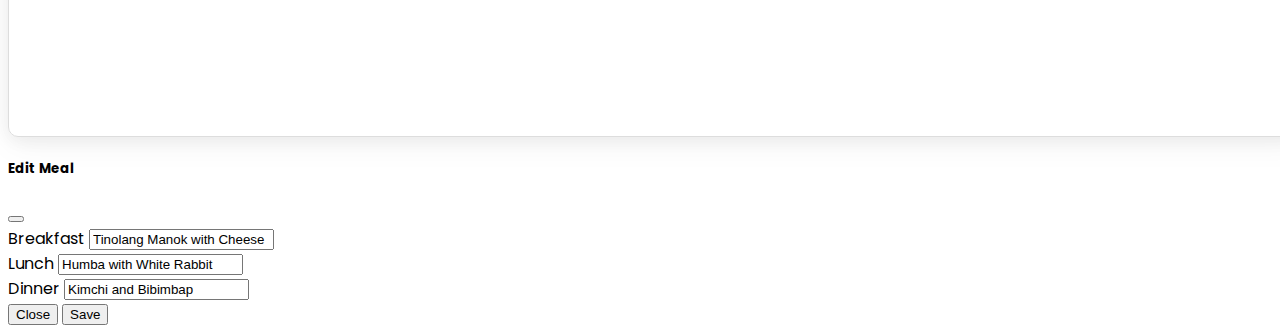
<file: Users/sunday.html>
<!DOCTYPE html>
<html lang="en">
<head>
    <meta charset="UTF-8">
    <meta http-equiv="X-UA-Compatible" content="IE=edge">
    <meta name="viewport" content="width=device-width, initial-scale=1.0">
    <title>Kaorn | Dashboard</title>
    <link href="https://cdn.jsdelivr.net/npm/bootstrap@5.3.0-alpha3/dist/css/bootstrap.min.css" rel="stylesheet" integrity="sha384-KK94CHFLLe+nY2dmCWGMq91rCGa5gtU4mk92HdvYe+M/SXH301p5ILy+dN9+nJOZ" crossorigin="anonymous">
    <link rel="stylesheet" href="https://cdnjs.cloudflare.com/ajax/libs/font-awesome/6.4.0/css/all.min.css" integrity="sha512-iecdLmaskl7CVkqkXNQ/ZH/XLlvWZOJyj7Yy7tcenmpD1ypASozpmT/E0iPtmFIB46ZmdtAc9eNBvH0H/ZpiBw==" crossorigin="anonymous" referrerpolicy="no-referrer" />
    <link rel="preconnect" href="https://fonts.googleapis.com">
    <link rel="preconnect" href="https://fonts.gstatic.com" crossorigin>
    <link href="https://fonts.googleapis.com/css2?family=Poppins:wght@400;500&display=swap" rel="stylesheet">
    <link rel="stylesheet" href="./css/home.css">
    
    <script src="https://cdn.jsdelivr.net/npm/bootstrap@5.3.0-alpha3/dist/js/bootstrap.bundle.min.js" integrity="sha384-ENjdO4Dr2bkBIFxQpeoTz1HIcje39Wm4jDKdf19U8gI4ddQ3GYNS7NTKfAdVQSZe" crossorigin="anonymous"></script>
</head>
<body>
    
    <div class="container-fluid p-0 d-flex h-100">
        <div id="bdSidebar" class="d-flex flex-column flex-shrink-0 p-3 bg-success  text-white offcanvas-md offcanvas-start" style="width: 280px;">
            <a href="#" class="navbar-brand">
                <h5><i class="fa-solid fa-utensils" style="font-size: 28px; margin-right: 5px;"></i> K A O R N .</h5>
            </a>
            
            <hr>
            <ul class="mynav nav nav-pills flex-column mb-auto">
                <li class="nav-item mb-1">
                    <a href="#" class="active">
                        <i class="fa-solid fa-table-columns"></i>
                        Dashboard
                    </a>
                </li>
               
                
                <li class="nav-item mb-1">
                    <a href="recipe.html" class="">
                        <i class="fa-solid fa-bowl-rice"></i>
                        Recipe
                    </a>
                </li>
                <li class="nav-item mb-1">
                    <a href="grocery.html" class="">
                        <i class="fa-solid fa-cart-shopping"></i>
                        Grocery
                    </a>
                </li>
              
            </ul>
            <a href="login.html" class="ms-2 text-white logout">
                <i class="fa-solid fa-power-off me-2"></i>Logout
              </a>
              
            <hr>
            <a class="profile" href="profile.html">
                <div class="d-flex">
                    <img src="./assets/images/maloi.jpg" class="img-fluid rounded me-2" width="50px" alt="">
                    <span>
                        <h6 class="mt-1 mb-0">Jazzyy</h6>
                        <small>jazz@guerrero</small>
                    </span>
                </div>
            </a>
        </div>

        <div class="bg-light flex-fill">
            <div class="p-2 d-md-none d-flex text-white bg-success">
                <a href="#" class="text-white" data-bs-toggle="offcanvas" data-bs-target="#bdSidebar">
                    <i class="fa-solid fa-bars"></i>
                </a>
                <span class="ms-3">K A O R N</span>
            </div>
            <div class="p-4">
                <nav style="--bs-breadcrumb-divider:'>';font-size:14px">
                    <ol class="breadcrumb">
                        <li class="breadcrumb-item"><i class="fa-solid fa-house"></i></li>
                        <li class="breadcrumb-item">Dashboard</li>
                        <li class="breadcrumb-item">Meals</li>
                    </ol>
                </nav>
                <div class="d-flex justify-content-between">
                    <h5 id="currentDate" class="text-success">Today - </h5>
                    <button class="btn btn-sm btn-light bg-success text-white" data-bs-toggle="modal" data-bs-target="#addMealModal"><i class="fa-solid fa-plus"></i> Add Meal Plan</button>
                </div>


<!-- Modal -->
<div class="modal fade" id="addMealModal" tabindex="-1" aria-labelledby="addMealModal" aria-hidden="true">
    <div class="modal-dialog">
        <div class="modal-content">
            <div class="modal-header bg-success text-white">
                <h5 class="modal-title" id="exampleModalLabel">Add Meal</h5>
                <button type="button" class="btn-close" data-bs-dismiss="modal" aria-label="Close"></button>
            </div>
            <form>
                <div class="modal-body">
                    <div class="input-group mb-3">
                        <label class="input-group-text" for="daySelect">Day</label>
                        <select class="form-select" id="daySelect">
                            <option selected>Choose...</option>
                            <option value="Sunday">Sunday</option>
                            <option value="Monday">Monday</option>
                            <option value="Tuesday">Tuesday</option>
                            <option value="Wednesday">Wednesday</option>
                            <option value="Thursday">Thursday</option>
                            <option value="Friday">Friday</option>
                            <option value="Saturday">Saturday</option>
                        
                            
                        </select>
                    </div>
                    <div class="input-group mb-3">
                        <span class="input-group-text">Breakfast</span>
                        <input type="text" class="form-control" placeholder="Enter breakfast...">
                    </div>
                    <div class="input-group mb-3">
                        <span class="input-group-text">Lunch</span>
                        <input type="text" class="form-control" placeholder="Enter lunch...">
                    </div>
                    <div class="input-group mb-3">
                        <span class="input-group-text">Dinner</span>
                        <input type="text" class="form-control" placeholder="Enter dinner...">
                    </div>
                </div>
                <div class="modal-footer">
                    <button type="button" class="btn btn-secondary" data-bs-dismiss="modal">Close</button>
                    <button type="submit" class="btn btn-success">Save</button>
                </div>
            </form>
        </div>
    </div>
</div>

  <!-- end of modal -->

                <hr>

                <div class="container mt-0 mb-1 d-flex justify-content-center dateNav">
                    
                    <ul class="horizontal-list mt-2 ms-3">
                        <li class="horizontal-list-item me-1 active"><a href="sunday.html">Sun</a></li>
                        <li class="horizontal-list-item me-1"><a href="home.html">Mon</a></li>
                        <li class="horizontal-list-item me-1"><a href="tuesday.html">Tue</a></li>
                        <li class="horizontal-list-item me-1"><a href="wednesday.html">Wed</a></li>
                        <li class="horizontal-list-item me-1"><a href="thursday.html">Thu</a></li>
                        <li class="horizontal-list-item me-1"><a href="friday.html">Fri</a></li>
                        <li class="horizontal-list-item me-1"><a href="saturday.html">Sat</a></li>
                        
                    </ul>
                  </div>
               
<main>
    <div class="container my-2">
        <div class="row">
            <div class="col-md-6">
                <div class="mealsContainer">
                    <div class="d-flex justify-content-around align-items-center">
                <h2 class="text-success text-center mt-3">Sunday's Meals</h2>
                <a href="#" class="btn btn-success edit-button" data-bs-toggle="modal" data-bs-target="#editMealModal"><i class="fa-solid fa-pen-to-square"></i></a>
            </div>
                <ul class="list-unstyled mt-2 p-2">
                    <li class="mb-4"><strong>Breakfast:</strong> Tinolang Manok with Cheese</li>
                    <li class="mb-4"><strong>Lunch:</strong> Humba with White Rabbit </li>
                    <li><strong>Dinner:</strong> Kimchi and Bibimbap </li>
                </ul>
                </div>
            </div>
            <div class="col-md-6 me-6">
                <div class="calendarContainer">
                <h2 class="text-success text-center mt-3">Calendar</h2>
                <iframe src="https://calendar.google.com/calendar/embed?src=en.philippines%23holiday%40group.v.calendar.google.com&ctz=Asia%2FManila" style="border: 0" width="100%" height="300" frameborder="0" scrolling="no"></iframe>
            </div>
            </div>
        </div>
    </div>
    <!-- Modal -->
<div class="modal fade" id="editMealModal" tabindex="-1" aria-labelledby="editMealModal" aria-hidden="true">
    <div class="modal-dialog">
        <div class="modal-content">
            <div class="modal-header bg-success text-white">
                <h5 class="modal-title" id="exampleModalLabel">Edit Meal</h5>
                <button type="button" class="btn-close" data-bs-dismiss="modal" aria-label="Close"></button>
            </div>
            <form>
                <div class="modal-body">
                    
                    <div class="input-group mb-3">
                        <span class="input-group-text">Breakfast</span>
                        <input type="text" class="form-control" value="Tinolang Manok with Cheese">
                    </div>
                    <div class="input-group mb-3">
                        <span class="input-group-text">Lunch</span>
                        <input type="text" class="form-control" value="Humba with White Rabbit">
                    </div>
                    <div class="input-group mb-3">
                        <span class="input-group-text">Dinner</span>
                        <input type="text" class="form-control" value="Kimchi and Bibimbap">
                    </div>
                </div>
                <div class="modal-footer">
                    <button type="button" class="btn btn-secondary" data-bs-dismiss="modal">Close</button>
                    <button type="submit" class="btn btn-success">Save</button>
                </div>
            </form>
        </div>
    </div>
</div>

  <!-- end of modal -->
      
</main>
        
    
</body>
<script>
    // Get the current date
var currentDate = new Date();

// Format the date as desired
var formattedDate = currentDate.toLocaleDateString('en-US', { weekday: 'long', year: 'numeric', month: 'long', day: 'numeric' });

// Update the text of the h5 element with the current date
document.getElementById('currentDate').textContent += formattedDate;

</script>
</html>
</file>
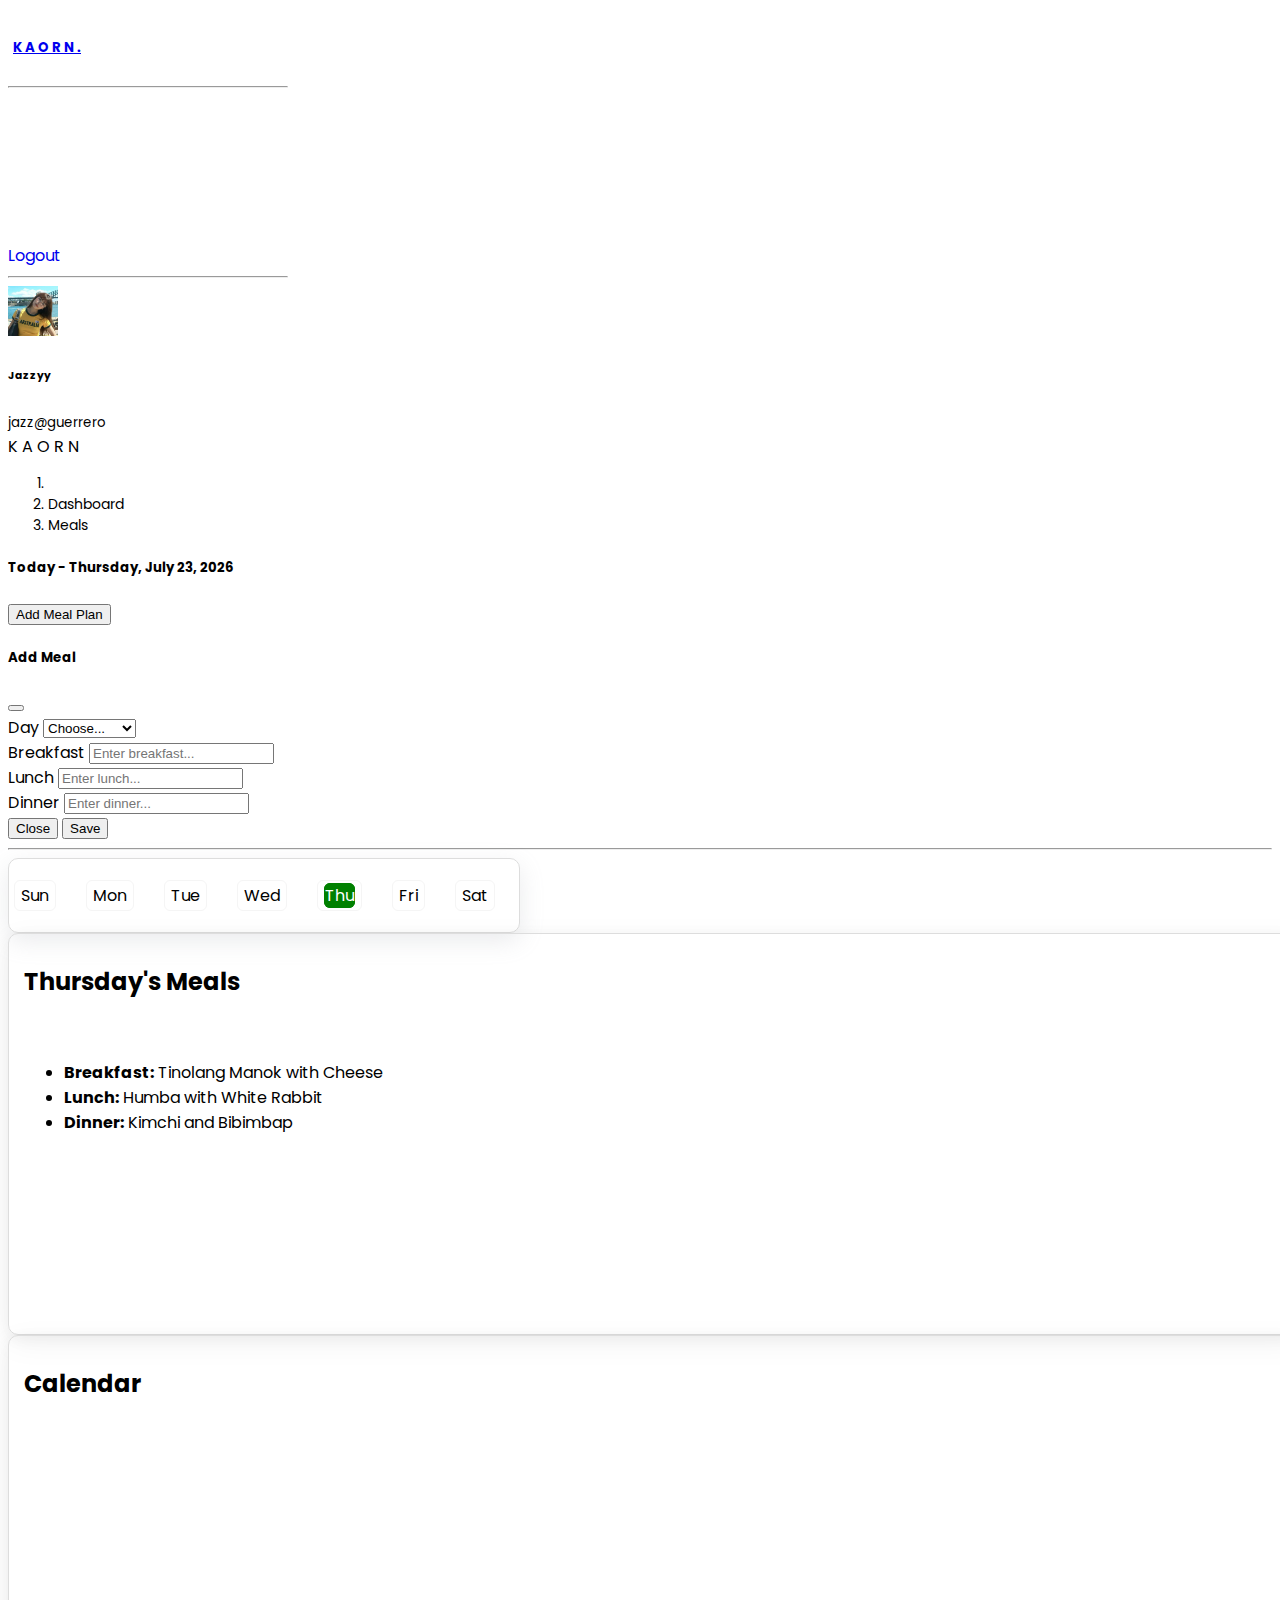
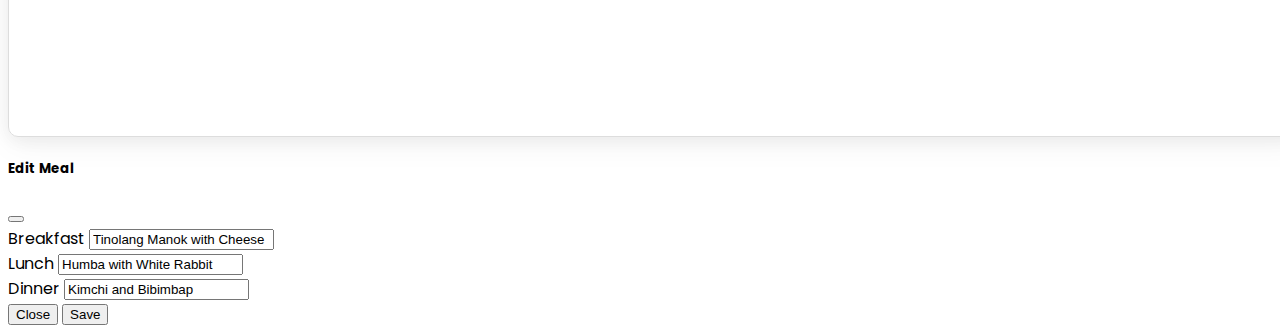
<file: Users/thursday.html>
<!DOCTYPE html>
<html lang="en">
<head>
    <meta charset="UTF-8">
    <meta http-equiv="X-UA-Compatible" content="IE=edge">
    <meta name="viewport" content="width=device-width, initial-scale=1.0">
    <title>Kaorn | Dashboard</title>
    <link href="https://cdn.jsdelivr.net/npm/bootstrap@5.3.0-alpha3/dist/css/bootstrap.min.css" rel="stylesheet" integrity="sha384-KK94CHFLLe+nY2dmCWGMq91rCGa5gtU4mk92HdvYe+M/SXH301p5ILy+dN9+nJOZ" crossorigin="anonymous">
    <link rel="stylesheet" href="https://cdnjs.cloudflare.com/ajax/libs/font-awesome/6.4.0/css/all.min.css" integrity="sha512-iecdLmaskl7CVkqkXNQ/ZH/XLlvWZOJyj7Yy7tcenmpD1ypASozpmT/E0iPtmFIB46ZmdtAc9eNBvH0H/ZpiBw==" crossorigin="anonymous" referrerpolicy="no-referrer" />
    <link rel="preconnect" href="https://fonts.googleapis.com">
    <link rel="preconnect" href="https://fonts.gstatic.com" crossorigin>
    <link href="https://fonts.googleapis.com/css2?family=Poppins:wght@400;500&display=swap" rel="stylesheet">
    <link rel="stylesheet" href="./css/home.css">
    
    <script src="https://cdn.jsdelivr.net/npm/bootstrap@5.3.0-alpha3/dist/js/bootstrap.bundle.min.js" integrity="sha384-ENjdO4Dr2bkBIFxQpeoTz1HIcje39Wm4jDKdf19U8gI4ddQ3GYNS7NTKfAdVQSZe" crossorigin="anonymous"></script>
</head>
<body>
    
    <div class="container-fluid p-0 d-flex h-100">
        <div id="bdSidebar" class="d-flex flex-column flex-shrink-0 p-3 bg-success  text-white offcanvas-md offcanvas-start" style="width: 280px;">
            <a href="#" class="navbar-brand">
                <h5><i class="fa-solid fa-utensils" style="font-size: 28px; margin-right: 5px;"></i> K A O R N .</h5>
            </a>
            
            <hr>
            <ul class="mynav nav nav-pills flex-column mb-auto">
                <li class="nav-item mb-1">
                    <a href="#" class="active">
                        <i class="fa-solid fa-table-columns"></i>
                        Dashboard
                    </a>
                </li>
               
                
                <li class="nav-item mb-1">
                    <a href="recipe.html" class="">
                        <i class="fa-solid fa-bowl-rice"></i>
                        Recipe
                    </a>
                </li>
                <li class="nav-item mb-1">
                    <a href="grocery.html" class="">
                        <i class="fa-solid fa-cart-shopping"></i>
                        Grocery
                    </a>
                </li>
              
            </ul>
            <a href="login.html" class="ms-2 text-white logout">
                <i class="fa-solid fa-power-off me-2"></i>Logout
              </a>
              
            <hr>
            <a class="profile" href="profile.html">
                <div class="d-flex">
                    <img src="./assets/images/maloi.jpg" class="img-fluid rounded me-2" width="50px" alt="">
                    <span>
                        <h6 class="mt-1 mb-0">Jazzyy</h6>
                        <small>jazz@guerrero</small>
                    </span>
                </div>
            </a>
        </div>

        <div class="bg-light flex-fill">
            <div class="p-2 d-md-none d-flex text-white bg-success">
                <a href="#" class="text-white" data-bs-toggle="offcanvas" data-bs-target="#bdSidebar">
                    <i class="fa-solid fa-bars"></i>
                </a>
                <span class="ms-3">K A O R N</span>
            </div>
            <div class="p-4">
                <nav style="--bs-breadcrumb-divider:'>';font-size:14px">
                    <ol class="breadcrumb">
                        <li class="breadcrumb-item"><i class="fa-solid fa-house"></i></li>
                        <li class="breadcrumb-item">Dashboard</li>
                        <li class="breadcrumb-item">Meals</li>
                    </ol>
                </nav>
                <div class="d-flex justify-content-between">
                    <h5 id="currentDate" class="text-success">Today - </h5>
                    <button class="btn btn-sm btn-light bg-success text-white" data-bs-toggle="modal" data-bs-target="#addMealModal"><i class="fa-solid fa-plus"></i> Add Meal Plan</button>
                </div>


<!-- Modal -->
<div class="modal fade" id="addMealModal" tabindex="-1" aria-labelledby="addMealModal" aria-hidden="true">
    <div class="modal-dialog">
        <div class="modal-content">
            <div class="modal-header bg-success text-white">
                <h5 class="modal-title" id="exampleModalLabel">Add Meal</h5>
                <button type="button" class="btn-close" data-bs-dismiss="modal" aria-label="Close"></button>
            </div>
            <form>
                <div class="modal-body">
                    <div class="input-group mb-3">
                        <label class="input-group-text" for="daySelect">Day</label>
                        <select class="form-select" id="daySelect">
                            <option selected>Choose...</option>
                            <option value="Sunday">Sunday</option>
                            <option value="Monday">Monday</option>
                            <option value="Tuesday">Tuesday</option>
                            <option value="Wednesday">Wednesday</option>
                            <option value="Thursday">Thursday</option>
                            <option value="Friday">Friday</option>
                            <option value="Saturday">Saturday</option>
                        
                            
                        </select>
                    </div>
                    <div class="input-group mb-3">
                        <span class="input-group-text">Breakfast</span>
                        <input type="text" class="form-control" placeholder="Enter breakfast...">
                    </div>
                    <div class="input-group mb-3">
                        <span class="input-group-text">Lunch</span>
                        <input type="text" class="form-control" placeholder="Enter lunch...">
                    </div>
                    <div class="input-group mb-3">
                        <span class="input-group-text">Dinner</span>
                        <input type="text" class="form-control" placeholder="Enter dinner...">
                    </div>
                </div>
                <div class="modal-footer">
                    <button type="button" class="btn btn-secondary" data-bs-dismiss="modal">Close</button>
                    <button type="submit" class="btn btn-success">Save</button>
                </div>
            </form>
        </div>
    </div>
</div>

  <!-- end of modal -->

                <hr>

                <div class="container mt-0 mb-1 d-flex justify-content-center dateNav">
                    
                    <ul class="horizontal-list mt-2 ms-3">
                        <li class="horizontal-list-item me-1"><a href="sunday.html">Sun</a></li>
                        <li class="horizontal-list-item me-1"><a href="home.html">Mon</a></li>
                        <li class="horizontal-list-item me-1"><a href="tuesday.html">Tue</a></li>
                        <li class="horizontal-list-item me-1"><a href="wednesday.html">Wed</a></li>
                        <li class="horizontal-list-item me-1 active"><a href="thursday.html">Thu</a></li>
                        <li class="horizontal-list-item me-1"><a href="friday.html">Fri</a></li>
                        <li class="horizontal-list-item me-1"><a href="saturday.html">Sat</a></li>
                        
                    </ul>
                  </div>
               
<main>
    <div class="container my-2">
        <div class="row">
            <div class="col-md-6">
                <div class="mealsContainer">
                    <div class="d-flex justify-content-around align-items-center">
                <h2 class="text-success text-center mt-3">Thursday's Meals</h2>
                <a href="#" class="btn btn-success edit-button" data-bs-toggle="modal" data-bs-target="#editMealModal"><i class="fa-solid fa-pen-to-square"></i></a>
            </div>
                <ul class="list-unstyled mt-2 p-2">
                    <li class="mb-4"><strong>Breakfast:</strong> Tinolang Manok with Cheese</li>
                    <li class="mb-4"><strong>Lunch:</strong> Humba with White Rabbit </li>
                    <li><strong>Dinner:</strong> Kimchi and Bibimbap </li>
                </ul>
                </div>
            </div>
            <div class="col-md-6 me-6">
                <div class="calendarContainer">
                <h2 class="text-success text-center mt-3">Calendar</h2>
                <iframe src="https://calendar.google.com/calendar/embed?src=en.philippines%23holiday%40group.v.calendar.google.com&ctz=Asia%2FManila" style="border: 0" width="100%" height="300" frameborder="0" scrolling="no"></iframe>
            </div>
            </div>
        </div>
    </div>
    <!-- Modal -->
<div class="modal fade" id="editMealModal" tabindex="-1" aria-labelledby="editMealModal" aria-hidden="true">
    <div class="modal-dialog">
        <div class="modal-content">
            <div class="modal-header bg-success text-white">
                <h5 class="modal-title" id="exampleModalLabel">Edit Meal</h5>
                <button type="button" class="btn-close" data-bs-dismiss="modal" aria-label="Close"></button>
            </div>
            <form>
                <div class="modal-body">
                    
                    <div class="input-group mb-3">
                        <span class="input-group-text">Breakfast</span>
                        <input type="text" class="form-control" value="Tinolang Manok with Cheese">
                    </div>
                    <div class="input-group mb-3">
                        <span class="input-group-text">Lunch</span>
                        <input type="text" class="form-control" value="Humba with White Rabbit">
                    </div>
                    <div class="input-group mb-3">
                        <span class="input-group-text">Dinner</span>
                        <input type="text" class="form-control" value="Kimchi and Bibimbap">
                    </div>
                </div>
                <div class="modal-footer">
                    <button type="button" class="btn btn-secondary" data-bs-dismiss="modal">Close</button>
                    <button type="submit" class="btn btn-success">Save</button>
                </div>
            </form>
        </div>
    </div>
</div>

  <!-- end of modal -->
      
</main>
        
    
</body>
<script>
    // Get the current date
var currentDate = new Date();

// Format the date as desired
var formattedDate = currentDate.toLocaleDateString('en-US', { weekday: 'long', year: 'numeric', month: 'long', day: 'numeric' });

// Update the text of the h5 element with the current date
document.getElementById('currentDate').textContent += formattedDate;

</script>
</html>
</file>
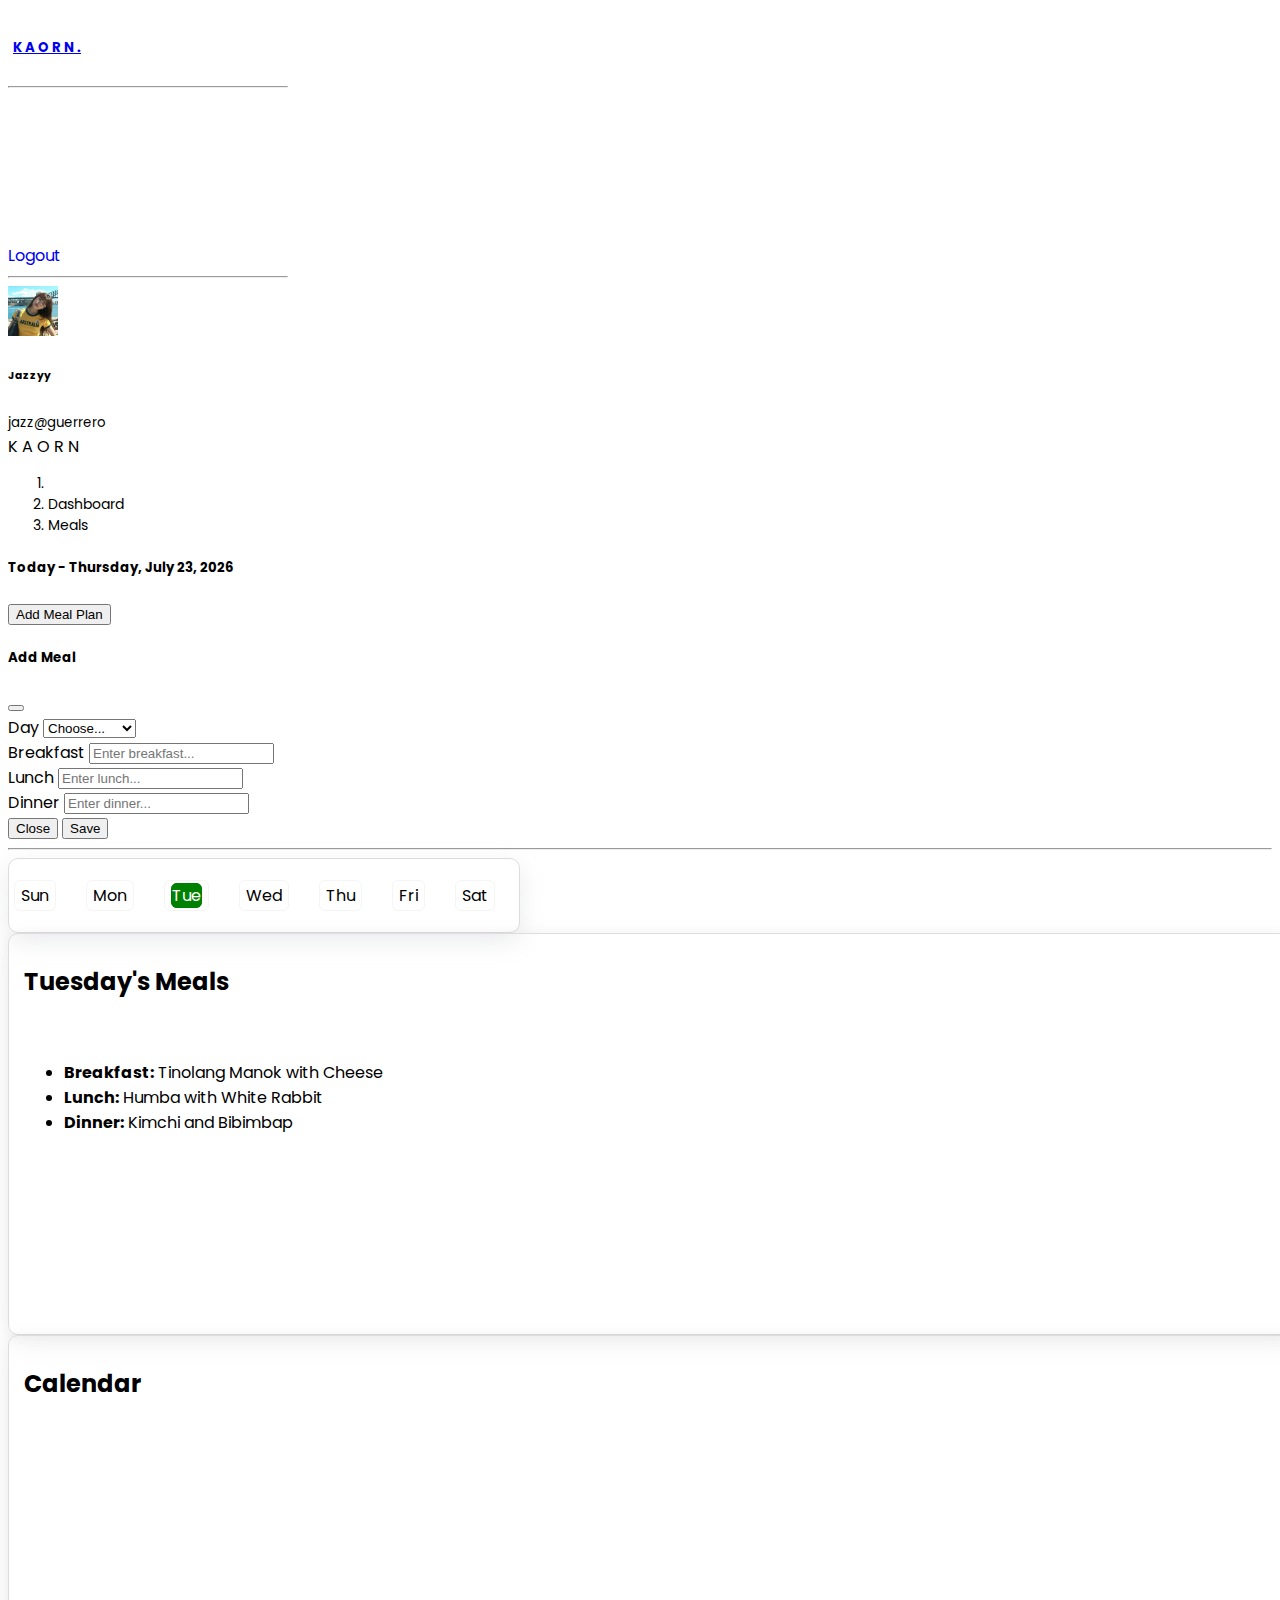
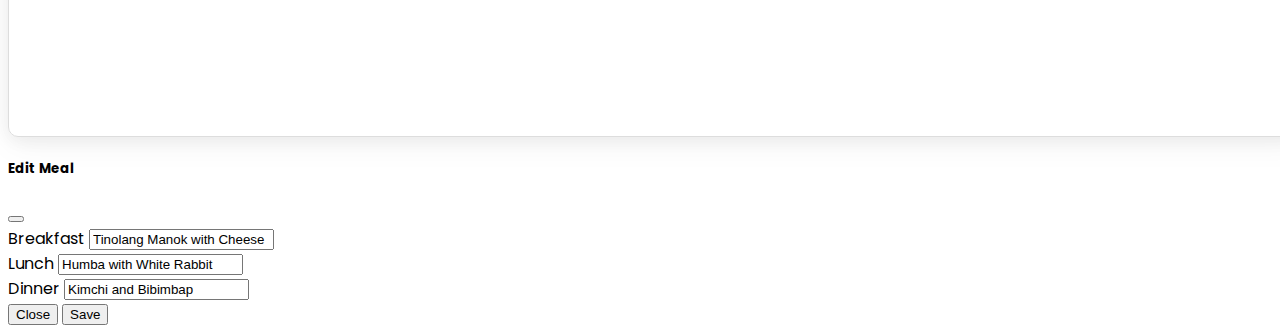
<file: Users/tuesday.html>
<!DOCTYPE html>
<html lang="en">
<head>
    <meta charset="UTF-8">
    <meta http-equiv="X-UA-Compatible" content="IE=edge">
    <meta name="viewport" content="width=device-width, initial-scale=1.0">
    <title>Kaorn | Dashboard</title>
    <link href="https://cdn.jsdelivr.net/npm/bootstrap@5.3.0-alpha3/dist/css/bootstrap.min.css" rel="stylesheet" integrity="sha384-KK94CHFLLe+nY2dmCWGMq91rCGa5gtU4mk92HdvYe+M/SXH301p5ILy+dN9+nJOZ" crossorigin="anonymous">
    <link rel="stylesheet" href="https://cdnjs.cloudflare.com/ajax/libs/font-awesome/6.4.0/css/all.min.css" integrity="sha512-iecdLmaskl7CVkqkXNQ/ZH/XLlvWZOJyj7Yy7tcenmpD1ypASozpmT/E0iPtmFIB46ZmdtAc9eNBvH0H/ZpiBw==" crossorigin="anonymous" referrerpolicy="no-referrer" />
    <link rel="preconnect" href="https://fonts.googleapis.com">
    <link rel="preconnect" href="https://fonts.gstatic.com" crossorigin>
    <link href="https://fonts.googleapis.com/css2?family=Poppins:wght@400;500&display=swap" rel="stylesheet">
    <link rel="stylesheet" href="./css/home.css">
    
    <script src="https://cdn.jsdelivr.net/npm/bootstrap@5.3.0-alpha3/dist/js/bootstrap.bundle.min.js" integrity="sha384-ENjdO4Dr2bkBIFxQpeoTz1HIcje39Wm4jDKdf19U8gI4ddQ3GYNS7NTKfAdVQSZe" crossorigin="anonymous"></script>
</head>
<body>
    
    <div class="container-fluid p-0 d-flex h-100">
        <div id="bdSidebar" class="d-flex flex-column flex-shrink-0 p-3 bg-success  text-white offcanvas-md offcanvas-start" style="width: 280px;">
            <a href="#" class="navbar-brand">
                <h5><i class="fa-solid fa-utensils" style="font-size: 28px; margin-right: 5px;"></i> K A O R N .</h5>
            </a>
            
            <hr>
            <ul class="mynav nav nav-pills flex-column mb-auto">
                <li class="nav-item mb-1">
                    <a href="#" class="active">
                        <i class="fa-solid fa-table-columns"></i>
                        Dashboard
                    </a>
                </li>
               
                
                <li class="nav-item mb-1">
                    <a href="recipe.html" class="">
                        <i class="fa-solid fa-bowl-rice"></i>
                        Recipe
                    </a>
                </li>
                <li class="nav-item mb-1">
                    <a href="grocery.html" class="">
                        <i class="fa-solid fa-cart-shopping"></i>
                        Grocery
                    </a>
                </li>
              
            </ul>
            <a href="login.html" class="ms-2 text-white logout">
                <i class="fa-solid fa-power-off me-2"></i>Logout
              </a>
              
            <hr>
            <a class="profile" href="profile.html">
                <div class="d-flex">
                    <img src="./assets/images/maloi.jpg" class="img-fluid rounded me-2" width="50px" alt="">
                    <span>
                        <h6 class="mt-1 mb-0">Jazzyy</h6>
                        <small>jazz@guerrero</small>
                    </span>
                </div>
            </a>
        </div>

        <div class="bg-light flex-fill">
            <div class="p-2 d-md-none d-flex text-white bg-success">
                <a href="#" class="text-white" data-bs-toggle="offcanvas" data-bs-target="#bdSidebar">
                    <i class="fa-solid fa-bars"></i>
                </a>
                <span class="ms-3">K A O R N</span>
            </div>
            <div class="p-4">
                <nav style="--bs-breadcrumb-divider:'>';font-size:14px">
                    <ol class="breadcrumb">
                        <li class="breadcrumb-item"><i class="fa-solid fa-house"></i></li>
                        <li class="breadcrumb-item">Dashboard</li>
                        <li class="breadcrumb-item">Meals</li>
                    </ol>
                </nav>
                <div class="d-flex justify-content-between">
                    <h5 id="currentDate" class="text-success">Today - </h5>
                    <button class="btn btn-sm btn-light bg-success text-white" data-bs-toggle="modal" data-bs-target="#addMealModal"><i class="fa-solid fa-plus"></i> Add Meal Plan</button>
                </div>


<!-- Modal -->
<div class="modal fade" id="addMealModal" tabindex="-1" aria-labelledby="addMealModal" aria-hidden="true">
    <div class="modal-dialog">
        <div class="modal-content">
            <div class="modal-header bg-success text-white">
                <h5 class="modal-title" id="exampleModalLabel">Add Meal</h5>
                <button type="button" class="btn-close" data-bs-dismiss="modal" aria-label="Close"></button>
            </div>
            <form>
                <div class="modal-body">
                    <div class="input-group mb-3">
                        <label class="input-group-text" for="daySelect">Day</label>
                        <select class="form-select" id="daySelect">
                            <option selected>Choose...</option>
                            <option value="Sunday">Sunday</option>
                            <option value="Monday">Monday</option>
                            <option value="Tuesday">Tuesday</option>
                            <option value="Wednesday">Wednesday</option>
                            <option value="Thursday">Thursday</option>
                            <option value="Friday">Friday</option>
                            <option value="Saturday">Saturday</option>
                        
                            
                        </select>
                    </div>
                    <div class="input-group mb-3">
                        <span class="input-group-text">Breakfast</span>
                        <input type="text" class="form-control" placeholder="Enter breakfast...">
                    </div>
                    <div class="input-group mb-3">
                        <span class="input-group-text">Lunch</span>
                        <input type="text" class="form-control" placeholder="Enter lunch...">
                    </div>
                    <div class="input-group mb-3">
                        <span class="input-group-text">Dinner</span>
                        <input type="text" class="form-control" placeholder="Enter dinner...">
                    </div>
                </div>
                <div class="modal-footer">
                    <button type="button" class="btn btn-secondary" data-bs-dismiss="modal">Close</button>
                    <button type="submit" class="btn btn-success">Save</button>
                </div>
            </form>
        </div>
    </div>
</div>

  <!-- end of modal -->

                <hr>

                <div class="container mt-0 mb-1 d-flex justify-content-center dateNav">
                    
                    <ul class="horizontal-list mt-2 ms-3">
                        <li class="horizontal-list-item me-1"><a href="sunday.html">Sun</a></li>
                        <li class="horizontal-list-item me-1"><a href="home.html">Mon</a></li>
                        <li class="horizontal-list-item me-1 active"><a href="tuesday.html">Tue</a></li>
                        <li class="horizontal-list-item me-1"><a href="wednesday.html">Wed</a></li>
                        <li class="horizontal-list-item me-1"><a href="thursday.html">Thu</a></li>
                        <li class="horizontal-list-item me-1"><a href="friday.html">Fri</a></li>
                        <li class="horizontal-list-item me-1"><a href="saturday.html">Sat</a></li>
                        
                    </ul>
                  </div>
               
<main>
    <div class="container my-2">
        <div class="row">
            <div class="col-md-6">
                <div class="mealsContainer">
                    <div class="d-flex justify-content-around align-items-center">
                <h2 class="text-success text-center mt-3">Tuesday's Meals</h2>
                <a href="#" class="btn btn-success edit-button" data-bs-toggle="modal" data-bs-target="#editMealModal"><i class="fa-solid fa-pen-to-square"></i></a>
            </div>
                <ul class="list-unstyled mt-2 p-2">
                    <li class="mb-4"><strong>Breakfast:</strong> Tinolang Manok with Cheese</li>
                    <li class="mb-4"><strong>Lunch:</strong> Humba with White Rabbit </li>
                    <li><strong>Dinner:</strong> Kimchi and Bibimbap </li>
                </ul>
                </div>
            </div>
            <div class="col-md-6 me-6">
                <div class="calendarContainer">
                <h2 class="text-success text-center mt-3">Calendar</h2>
                <iframe src="https://calendar.google.com/calendar/embed?src=en.philippines%23holiday%40group.v.calendar.google.com&ctz=Asia%2FManila" style="border: 0" width="100%" height="300" frameborder="0" scrolling="no"></iframe>
            </div>
            </div>
        </div>
    </div>
    <!-- Modal -->
<div class="modal fade" id="editMealModal" tabindex="-1" aria-labelledby="editMealModal" aria-hidden="true">
    <div class="modal-dialog">
        <div class="modal-content">
            <div class="modal-header bg-success text-white">
                <h5 class="modal-title" id="exampleModalLabel">Edit Meal</h5>
                <button type="button" class="btn-close" data-bs-dismiss="modal" aria-label="Close"></button>
            </div>
            <form>
                <div class="modal-body">
                    
                    <div class="input-group mb-3">
                        <span class="input-group-text">Breakfast</span>
                        <input type="text" class="form-control" value="Tinolang Manok with Cheese">
                    </div>
                    <div class="input-group mb-3">
                        <span class="input-group-text">Lunch</span>
                        <input type="text" class="form-control" value="Humba with White Rabbit">
                    </div>
                    <div class="input-group mb-3">
                        <span class="input-group-text">Dinner</span>
                        <input type="text" class="form-control" value="Kimchi and Bibimbap">
                    </div>
                </div>
                <div class="modal-footer">
                    <button type="button" class="btn btn-secondary" data-bs-dismiss="modal">Close</button>
                    <button type="submit" class="btn btn-success">Save</button>
                </div>
            </form>
        </div>
    </div>
</div>

  <!-- end of modal -->
      
</main>
        
    
</body>
<script>
    // Get the current date
var currentDate = new Date();

// Format the date as desired
var formattedDate = currentDate.toLocaleDateString('en-US', { weekday: 'long', year: 'numeric', month: 'long', day: 'numeric' });

// Update the text of the h5 element with the current date
document.getElementById('currentDate').textContent += formattedDate;

</script>
</html>
</file>
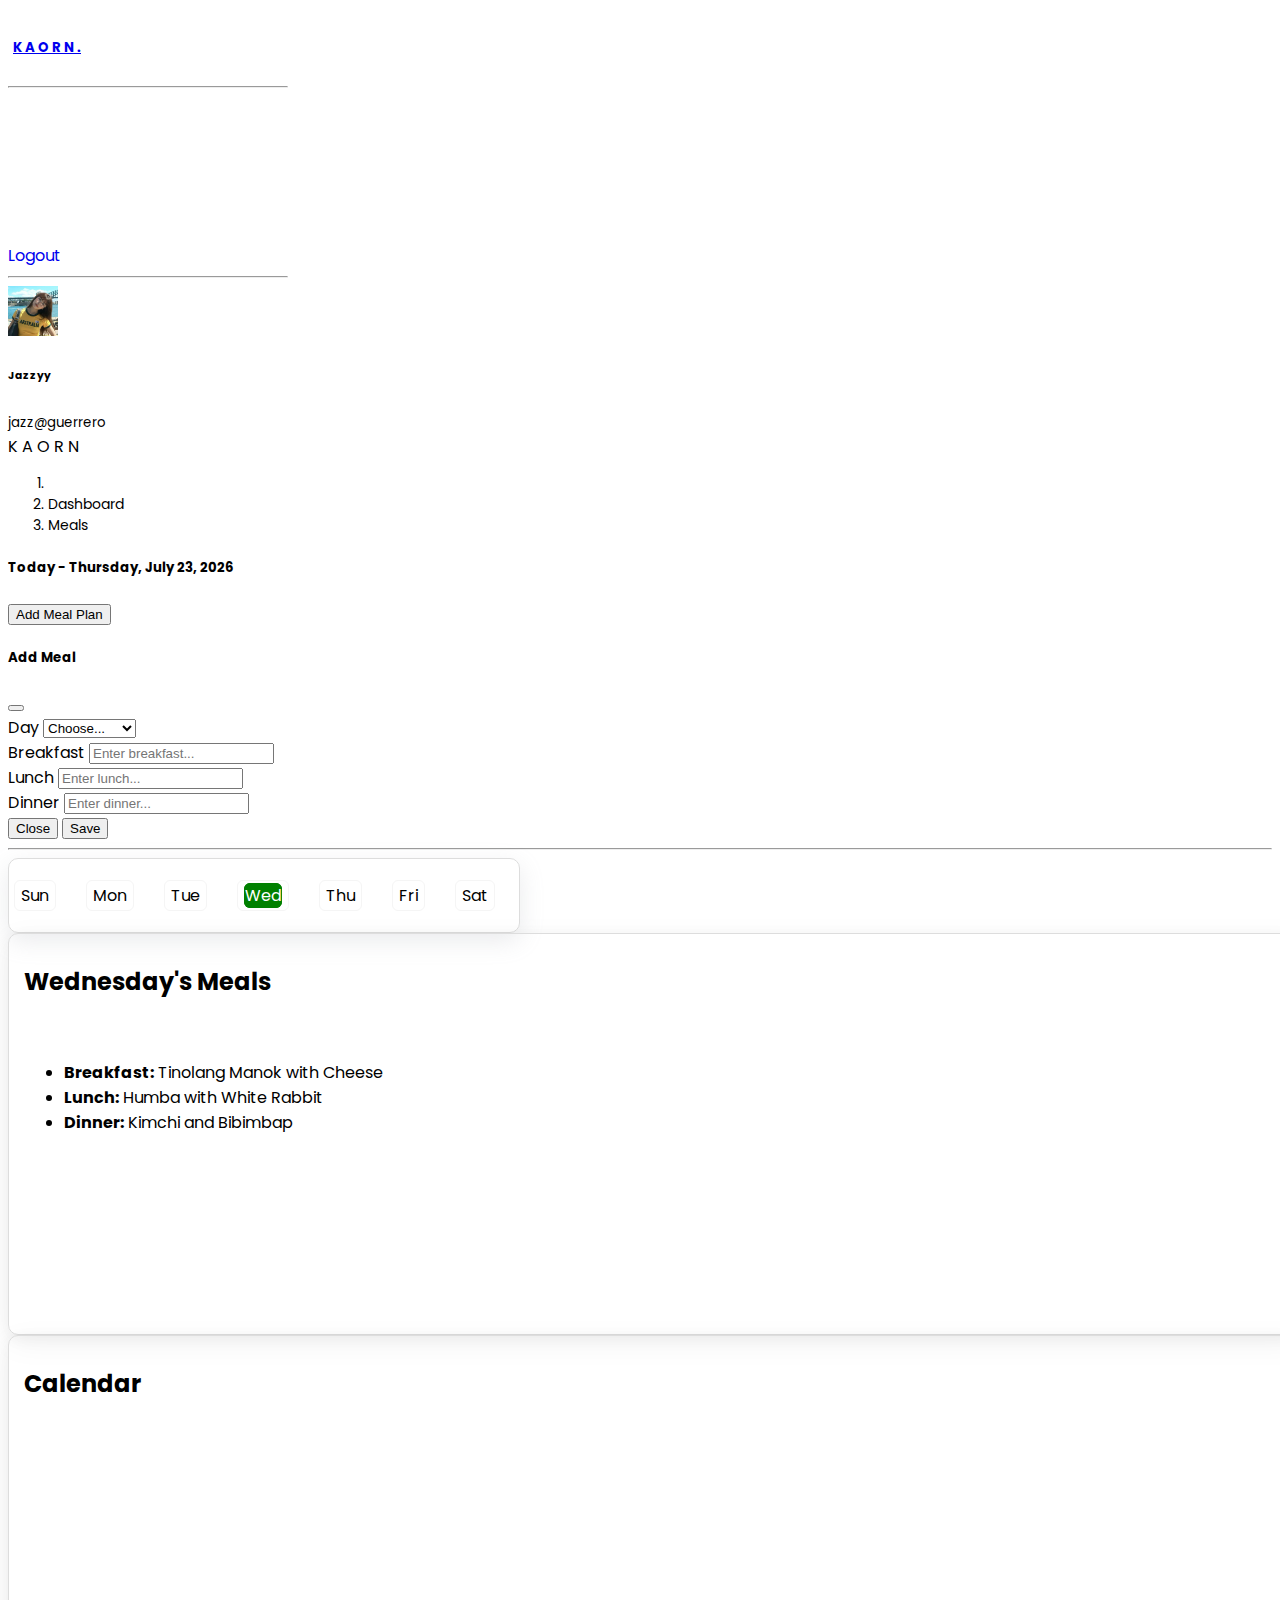
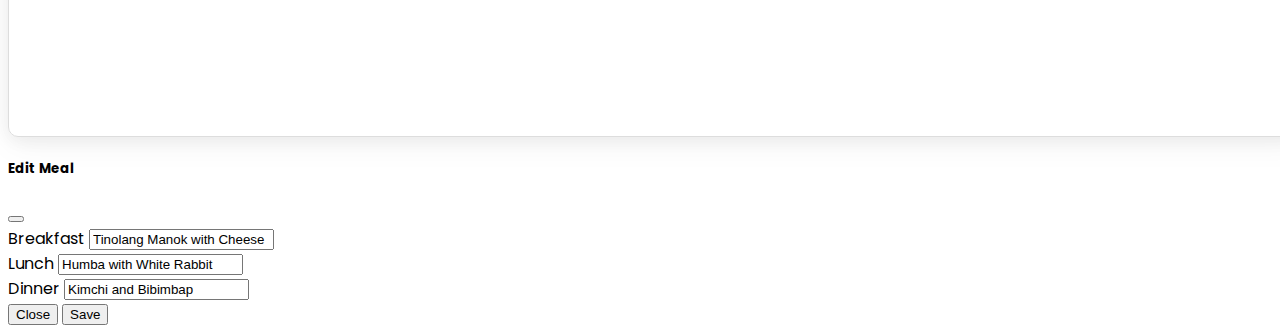
<file: Users/wednesday.html>
<!DOCTYPE html>
<html lang="en">
<head>
    <meta charset="UTF-8">
    <meta http-equiv="X-UA-Compatible" content="IE=edge">
    <meta name="viewport" content="width=device-width, initial-scale=1.0">
    <title>Kaorn | Dashboard</title>
    <link href="https://cdn.jsdelivr.net/npm/bootstrap@5.3.0-alpha3/dist/css/bootstrap.min.css" rel="stylesheet" integrity="sha384-KK94CHFLLe+nY2dmCWGMq91rCGa5gtU4mk92HdvYe+M/SXH301p5ILy+dN9+nJOZ" crossorigin="anonymous">
    <link rel="stylesheet" href="https://cdnjs.cloudflare.com/ajax/libs/font-awesome/6.4.0/css/all.min.css" integrity="sha512-iecdLmaskl7CVkqkXNQ/ZH/XLlvWZOJyj7Yy7tcenmpD1ypASozpmT/E0iPtmFIB46ZmdtAc9eNBvH0H/ZpiBw==" crossorigin="anonymous" referrerpolicy="no-referrer" />
    <link rel="preconnect" href="https://fonts.googleapis.com">
    <link rel="preconnect" href="https://fonts.gstatic.com" crossorigin>
    <link href="https://fonts.googleapis.com/css2?family=Poppins:wght@400;500&display=swap" rel="stylesheet">
    <link rel="stylesheet" href="./css/home.css">
    
    <script src="https://cdn.jsdelivr.net/npm/bootstrap@5.3.0-alpha3/dist/js/bootstrap.bundle.min.js" integrity="sha384-ENjdO4Dr2bkBIFxQpeoTz1HIcje39Wm4jDKdf19U8gI4ddQ3GYNS7NTKfAdVQSZe" crossorigin="anonymous"></script>
</head>
<body>
    
    <div class="container-fluid p-0 d-flex h-100">
        <div id="bdSidebar" class="d-flex flex-column flex-shrink-0 p-3 bg-success  text-white offcanvas-md offcanvas-start" style="width: 280px;">
            <a href="#" class="navbar-brand">
                <h5><i class="fa-solid fa-utensils" style="font-size: 28px; margin-right: 5px;"></i> K A O R N .</h5>
            </a>
            
            <hr>
            <ul class="mynav nav nav-pills flex-column mb-auto">
                <li class="nav-item mb-1">
                    <a href="#" class="active">
                        <i class="fa-solid fa-table-columns"></i>
                        Dashboard
                    </a>
                </li>
               
                
                <li class="nav-item mb-1">
                    <a href="recipe.html" class="">
                        <i class="fa-solid fa-bowl-rice"></i>
                        Recipe
                    </a>
                </li>
                <li class="nav-item mb-1">
                    <a href="grocery.html" class="">
                        <i class="fa-solid fa-cart-shopping"></i>
                        Grocery
                    </a>
                </li>
              
            </ul>
            <a href="login.html" class="ms-2 text-white logout">
                <i class="fa-solid fa-power-off me-2"></i>Logout
              </a>
              
            <hr>
            <a class="profile" href="profile.html">
                <div class="d-flex">
                    <img src="./assets/images/maloi.jpg" class="img-fluid rounded me-2" width="50px" alt="">
                    <span>
                        <h6 class="mt-1 mb-0">Jazzyy</h6>
                        <small>jazz@guerrero</small>
                    </span>
                </div>
            </a>
        </div>

        <div class="bg-light flex-fill">
            <div class="p-2 d-md-none d-flex text-white bg-success">
                <a href="#" class="text-white" data-bs-toggle="offcanvas" data-bs-target="#bdSidebar">
                    <i class="fa-solid fa-bars"></i>
                </a>
                <span class="ms-3">K A O R N</span>
            </div>
            <div class="p-4">
                <nav style="--bs-breadcrumb-divider:'>';font-size:14px">
                    <ol class="breadcrumb">
                        <li class="breadcrumb-item"><i class="fa-solid fa-house"></i></li>
                        <li class="breadcrumb-item">Dashboard</li>
                        <li class="breadcrumb-item">Meals</li>
                    </ol>
                </nav>
                <div class="d-flex justify-content-between">
                    <h5 id="currentDate" class="text-success">Today - </h5>
                    <button class="btn btn-sm btn-light bg-success text-white" data-bs-toggle="modal" data-bs-target="#addMealModal"><i class="fa-solid fa-plus"></i> Add Meal Plan</button>
                </div>


<!-- Modal -->
<div class="modal fade" id="addMealModal" tabindex="-1" aria-labelledby="addMealModal" aria-hidden="true">
    <div class="modal-dialog">
        <div class="modal-content">
            <div class="modal-header bg-success text-white">
                <h5 class="modal-title" id="exampleModalLabel">Add Meal</h5>
                <button type="button" class="btn-close" data-bs-dismiss="modal" aria-label="Close"></button>
            </div>
            <form>
                <div class="modal-body">
                    <div class="input-group mb-3">
                        <label class="input-group-text" for="daySelect">Day</label>
                        <select class="form-select" id="daySelect">
                            <option selected>Choose...</option>
                            <option value="Sunday">Sunday</option>
                            <option value="Monday">Monday</option>
                            <option value="Tuesday">Tuesday</option>
                            <option value="Wednesday">Wednesday</option>
                            <option value="Thursday">Thursday</option>
                            <option value="Friday">Friday</option>
                            <option value="Saturday">Saturday</option>
                        
                            
                        </select>
                    </div>
                    <div class="input-group mb-3">
                        <span class="input-group-text">Breakfast</span>
                        <input type="text" class="form-control" placeholder="Enter breakfast...">
                    </div>
                    <div class="input-group mb-3">
                        <span class="input-group-text">Lunch</span>
                        <input type="text" class="form-control" placeholder="Enter lunch...">
                    </div>
                    <div class="input-group mb-3">
                        <span class="input-group-text">Dinner</span>
                        <input type="text" class="form-control" placeholder="Enter dinner...">
                    </div>
                </div>
                <div class="modal-footer">
                    <button type="button" class="btn btn-secondary" data-bs-dismiss="modal">Close</button>
                    <button type="submit" class="btn btn-success">Save</button>
                </div>
            </form>
        </div>
    </div>
</div>

  <!-- end of modal -->

                <hr>

                <div class="container mt-0 mb-1 d-flex justify-content-center dateNav">
                    
                    <ul class="horizontal-list mt-2 ms-3">
                        <li class="horizontal-list-item me-1"><a href="sunday.html">Sun</a></li>
                        <li class="horizontal-list-item me-1"><a href="home.html">Mon</a></li>
                        <li class="horizontal-list-item me-1"><a href="tuesday.html">Tue</a></li>
                        <li class="horizontal-list-item me-1 active"><a href="wednesday.html">Wed</a></li>
                        <li class="horizontal-list-item me-1"><a href="thursday.html">Thu</a></li>
                        <li class="horizontal-list-item me-1"><a href="friday.html">Fri</a></li>
                        <li class="horizontal-list-item me-1"><a href="saturday.html">Sat</a></li>
                        
                    </ul>
                  </div>
               
<main>
    <div class="container my-2">
        <div class="row">
            <div class="col-md-6">
                <div class="mealsContainer">
                    <div class="d-flex justify-content-around align-items-center">
                <h2 class="text-success text-center mt-3">Wednesday's Meals</h2>
                <a href="#" class="btn btn-success edit-button" data-bs-toggle="modal" data-bs-target="#editMealModal"><i class="fa-solid fa-pen-to-square"></i></a>
            </div>
                <ul class="list-unstyled mt-2 p-2">
                    <li class="mb-4"><strong>Breakfast:</strong> Tinolang Manok with Cheese</li>
                    <li class="mb-4"><strong>Lunch:</strong> Humba with White Rabbit </li>
                    <li><strong>Dinner:</strong> Kimchi and Bibimbap </li>
                </ul>
                </div>
            </div>
            <div class="col-md-6 me-6">
                <div class="calendarContainer">
                <h2 class="text-success text-center mt-3">Calendar</h2>
                <iframe src="https://calendar.google.com/calendar/embed?src=en.philippines%23holiday%40group.v.calendar.google.com&ctz=Asia%2FManila" style="border: 0" width="100%" height="300" frameborder="0" scrolling="no"></iframe>
            </div>
            </div>
        </div>
    </div>
    <!-- Modal -->
<div class="modal fade" id="editMealModal" tabindex="-1" aria-labelledby="editMealModal" aria-hidden="true">
    <div class="modal-dialog">
        <div class="modal-content">
            <div class="modal-header bg-success text-white">
                <h5 class="modal-title" id="exampleModalLabel">Edit Meal</h5>
                <button type="button" class="btn-close" data-bs-dismiss="modal" aria-label="Close"></button>
            </div>
            <form>
                <div class="modal-body">
                    
                    <div class="input-group mb-3">
                        <span class="input-group-text">Breakfast</span>
                        <input type="text" class="form-control" value="Tinolang Manok with Cheese">
                    </div>
                    <div class="input-group mb-3">
                        <span class="input-group-text">Lunch</span>
                        <input type="text" class="form-control" value="Humba with White Rabbit">
                    </div>
                    <div class="input-group mb-3">
                        <span class="input-group-text">Dinner</span>
                        <input type="text" class="form-control" value="Kimchi and Bibimbap">
                    </div>
                </div>
                <div class="modal-footer">
                    <button type="button" class="btn btn-secondary" data-bs-dismiss="modal">Close</button>
                    <button type="submit" class="btn btn-success">Save</button>
                </div>
            </form>
        </div>
    </div>
</div>

  <!-- end of modal -->
      
</main>
        
    
</body>
<script>
    // Get the current date
var currentDate = new Date();

// Format the date as desired
var formattedDate = currentDate.toLocaleDateString('en-US', { weekday: 'long', year: 'numeric', month: 'long', day: 'numeric' });

// Update the text of the h5 element with the current date
document.getElementById('currentDate').textContent += formattedDate;

</script>
</html>
</file>
<file: Admin/css/index.css>
html,body{
    height: 100%;
    font-family: 'Poppins', sans-serif;
}

.mynav{
    color: #fff;
}

.mynav li a {
    color: #fff;
    text-decoration: none;
    width: 100%;
    display: block;
    border-radius: 5px;
    padding: 8px 5px;
}

.mynav li a.active{
    background: rgba(255,255,255,0.2);
}

.mynav li a:hover{
    background: rgba(255,255,255,0.2);
}

.mynav li a i{
    width: 25px;
    text-align: center;
}

.notification-badge{
    background-color: rgba(255,255,255,0.7);
    float: right;
    color: #222;
    font-size: 14px;
    padding: 0px 8px;
    border-radius: 2px;
}

.horizontal-list {
    display: flex;
    list-style: none;
    padding: 0;
    width: 350px;
  }
  .horizontal-list-item {
    margin-right: 30px;
    padding: 2px 6px;
    border: 1px solid whitesmoke; 
    border-radius: 6px;
    
  }
  .horizontal-list-item:hover{
    
    border: 1px solid rgb(218, 212, 212); 
    border-radius: 6px;
    background: rgb(218, 212, 212);
  }

  .horizontal-list-item.active a {
    
    background: green;
    color: white;
    border: 1px solid green; 
    border-radius: 6px;
  }

  .horizontal-list-item a {
    text-decoration: none; /* Remove underline */
    color: inherit; /* Inherit color from parent */
  }

  .dateNav{
    max-width: 500px;
    padding: 5px;
    border: 1px solid #ddd;
      border-radius: 10px;
      
    box-shadow: rgba(149, 157, 165, 0.2) 0px 8px 24px;
  }

  .calendarContainer {
    width: 100%;
padding: 10px 15px;
    height: 380px; /* Adjust height as needed */
    border: 1px solid #ddd;
    border-radius: 10px;
    box-shadow: rgba(17, 17, 26, 0.05) 0px 4px 16px, rgba(17, 17, 26, 0.05) 0px 8px 32px;
}




.edit-button {
    margin-left: 10px;
    color: white; 
    text-decoration: none;
}

.edit-button:hover {
    opacity: 0.7;
}

.logout{
    text-decoration: none;
}

.profile {
  text-decoration: none; 
  color: inherit; 
}

.analytics .card {
    height: 180px; 
    overflow: hidden;
    border: 1px solid #ddd;
    border-radius: 10px;
    box-shadow: rgba(17, 17, 26, 0.1) 0px 4px 16px, rgba(17, 17, 26, 0.1) 0px 8px 24px, rgba(17, 17, 26, 0.1) 0px 16px 56px;
}
.analytics .card-title,.card-text{
    color: whitesmoke;
}
 
.total-users-card {
    background-color: #f55f5f; /* Light red */
}

.recipes-added-card {
    background-color: #74ec74; /* Light green */
}

.groceries-added-card {
    background-color: #5e5ee6; /* Light blue */
}

.customer-feedbacks-card {
    background-color: #ecb74d; /* Light orange */
}

  /* Responsive styles */
  @media (max-width: 576px) {
    .horizontal-list {
      flex-wrap: wrap;
    }
    .horizontal-list-item {
      margin-right: 10;
      margin-bottom: 10px;
    }

    
  }
</file>
<file: Admin/css/recipe.css>
html,body{
    height: 100%;
    font-family: 'Poppins', sans-serif;
}

.mynav{
    color: #fff;
}

.mynav li a {
    color: #fff;
    text-decoration: none;
    width: 100%;
    display: block;
    border-radius: 5px;
    padding: 8px 5px;
}

.mynav li a.active{
    background: rgba(255,255,255,0.2);
}

.mynav li a:hover{
    background: rgba(255,255,255,0.2);
}

.mynav li a i{
    width: 25px;
    text-align: center;
}

.notification-badge{
    background-color: rgba(255,255,255,0.7);
    float: right;
    color: #222;
    font-size: 14px;
    padding: 0px 8px;
    border-radius: 2px;
}



.logout{
    text-decoration: none;
}

.profile {
  text-decoration: none; 
  color: inherit; 
}
</file>
<file: Admin/css/users.css>
html,body{
    height: 100%;
    font-family: 'Poppins', sans-serif;
}

.mynav{
    color: #fff;
}

.mynav li a {
    color: #fff;
    text-decoration: none;
    width: 100%;
    display: block;
    border-radius: 5px;
    padding: 8px 5px;
}

.mynav li a.active{
    background: rgba(255,255,255,0.2);
}

.mynav li a:hover{
    background: rgba(255,255,255,0.2);
}

.mynav li a i{
    width: 25px;
    text-align: center;
}

.notification-badge{
    background-color: rgba(255,255,255,0.7);
    float: right;
    color: #222;
    font-size: 14px;
    padding: 0px 8px;
    border-radius: 2px;
}



.logout{
    text-decoration: none;
}

.profile {
  text-decoration: none; 
  color: inherit; 
}
</file>
<file: Users/css/home.css>
html,body{
    height: 100%;
    font-family: 'Poppins', sans-serif;
}

.mynav{
    color: #fff;
}

.mynav li a {
    color: #fff;
    text-decoration: none;
    width: 100%;
    display: block;
    border-radius: 5px;
    padding: 8px 5px;
}

.mynav li a.active{
    background: rgba(255,255,255,0.2);
}

.mynav li a:hover{
    background: rgba(255,255,255,0.2);
}

.mynav li a i{
    width: 25px;
    text-align: center;
}

.notification-badge{
    background-color: rgba(255,255,255,0.7);
    float: right;
    color: #222;
    font-size: 14px;
    padding: 0px 8px;
    border-radius: 2px;
}

.horizontal-list {
    display: flex;
    list-style: none;
    padding: 0;
    width: 350px;
  }
  .horizontal-list-item {
    margin-right: 30px;
    padding: 2px 6px;
    border: 1px solid whitesmoke; 
    border-radius: 6px;
    
  }
  .horizontal-list-item:hover{
    
    border: 1px solid rgb(218, 212, 212); 
    border-radius: 6px;
    background: rgb(218, 212, 212);
  }

  .horizontal-list-item.active a {
    
    background: green;
    color: white;
    border: 1px solid green; 
    border-radius: 6px;
  }

  .horizontal-list-item a {
    text-decoration: none; /* Remove underline */
    color: inherit; /* Inherit color from parent */
  }

  .dateNav{
    max-width: 500px;
    padding: 5px;
    border: 1px solid #ddd;
      border-radius: 10px;
      
    box-shadow: rgba(149, 157, 165, 0.2) 0px 8px 24px;
  }

  .mealsContainer, .calendarContainer {
    width: 100%;
padding: 10px 15px;
    height: 380px; /* Adjust height as needed */
    border: 1px solid #ddd;
    border-radius: 10px;
    box-shadow: rgba(17, 17, 26, 0.05) 0px 4px 16px, rgba(17, 17, 26, 0.05) 0px 8px 32px;
}




.edit-button {
    margin-left: 10px;
    color: white; 
    text-decoration: none;
}

.edit-button:hover {
    opacity: 0.7;
}

.logout{
    text-decoration: none;
}

.profile {
  text-decoration: none; 
  color: inherit; 
}
 
  /* Responsive styles */
  @media (max-width: 576px) {
    .horizontal-list {
      flex-wrap: wrap;
    }
    .horizontal-list-item {
      margin-right: 10;
      margin-bottom: 10px;
    }

    
  }
</file>
<file: Users/css/login.css>
@import url('https://fonts.googleapis.com/css2?family=Poppins:wght@400;500&display=swap');
body{
    font-family: 'Poppins', sans-serif;
    background: #ececec;
}
/*------------ Login container ------------*/
.box-area{
    width: 930px;
}
/*------------ Right box ------------*/
.right-box{
    padding: 40px 30px 40px 40px;
}
/*------------ Custom Placeholder ------------*/
::placeholder{
    font-size: 16px;
}
.rounded-4{
    border-radius: 20px;
}
.rounded-5{
    border-radius: 30px;
}
/*------------ For small screens------------*/
@media only screen and (max-width: 768px){
     .box-area{
        margin: 0 10px;
     }
     .left-box{
        height: 100px;
        overflow: hidden;
     }
     .right-box{
        padding: 20px;
     }

     .featured-image {
         width: 180px;
         height: 180px;
        margin-top: 150px; /* Optional: Center the container horizontally */
    }
    
}

.loginBtn:hover{
    opacity: 0.7;
}

.kaorntext{
    color: green;
}
</file>
<file: Users/css/signup.css>
@import url('https://fonts.googleapis.com/css2?family=Poppins:wght@400;500&display=swap');
body{
    font-family: 'Poppins', sans-serif;
    background: #ececec;
}
/*------------ Login container ------------*/
.box-area{
    width: 930px;
}
/*------------ Right box ------------*/
.right-box{
    padding: 40px 30px 40px 40px;
}
/*------------ Custom Placeholder ------------*/
::placeholder{
    font-size: 16px;
}
.rounded-4{
    border-radius: 20px;
}
.rounded-5{
    border-radius: 30px;
}
/*------------ For small screens------------*/
@media only screen and (max-width: 768px){
     .box-area{
        margin: 0 10px;
     }
     .left-box{
        height: 100px;
        overflow: hidden;
     }
     .right-box{
        padding: 20px;
     }

     .featured-image {
         width: 180px;
         height: 200px;
        margin-top: 70px; /* Optional: Center the container horizontally */
    }
    
}

.loginBtn:hover{
    opacity: 0.7;
}


.signupText{
    color: green;
}
</file>
